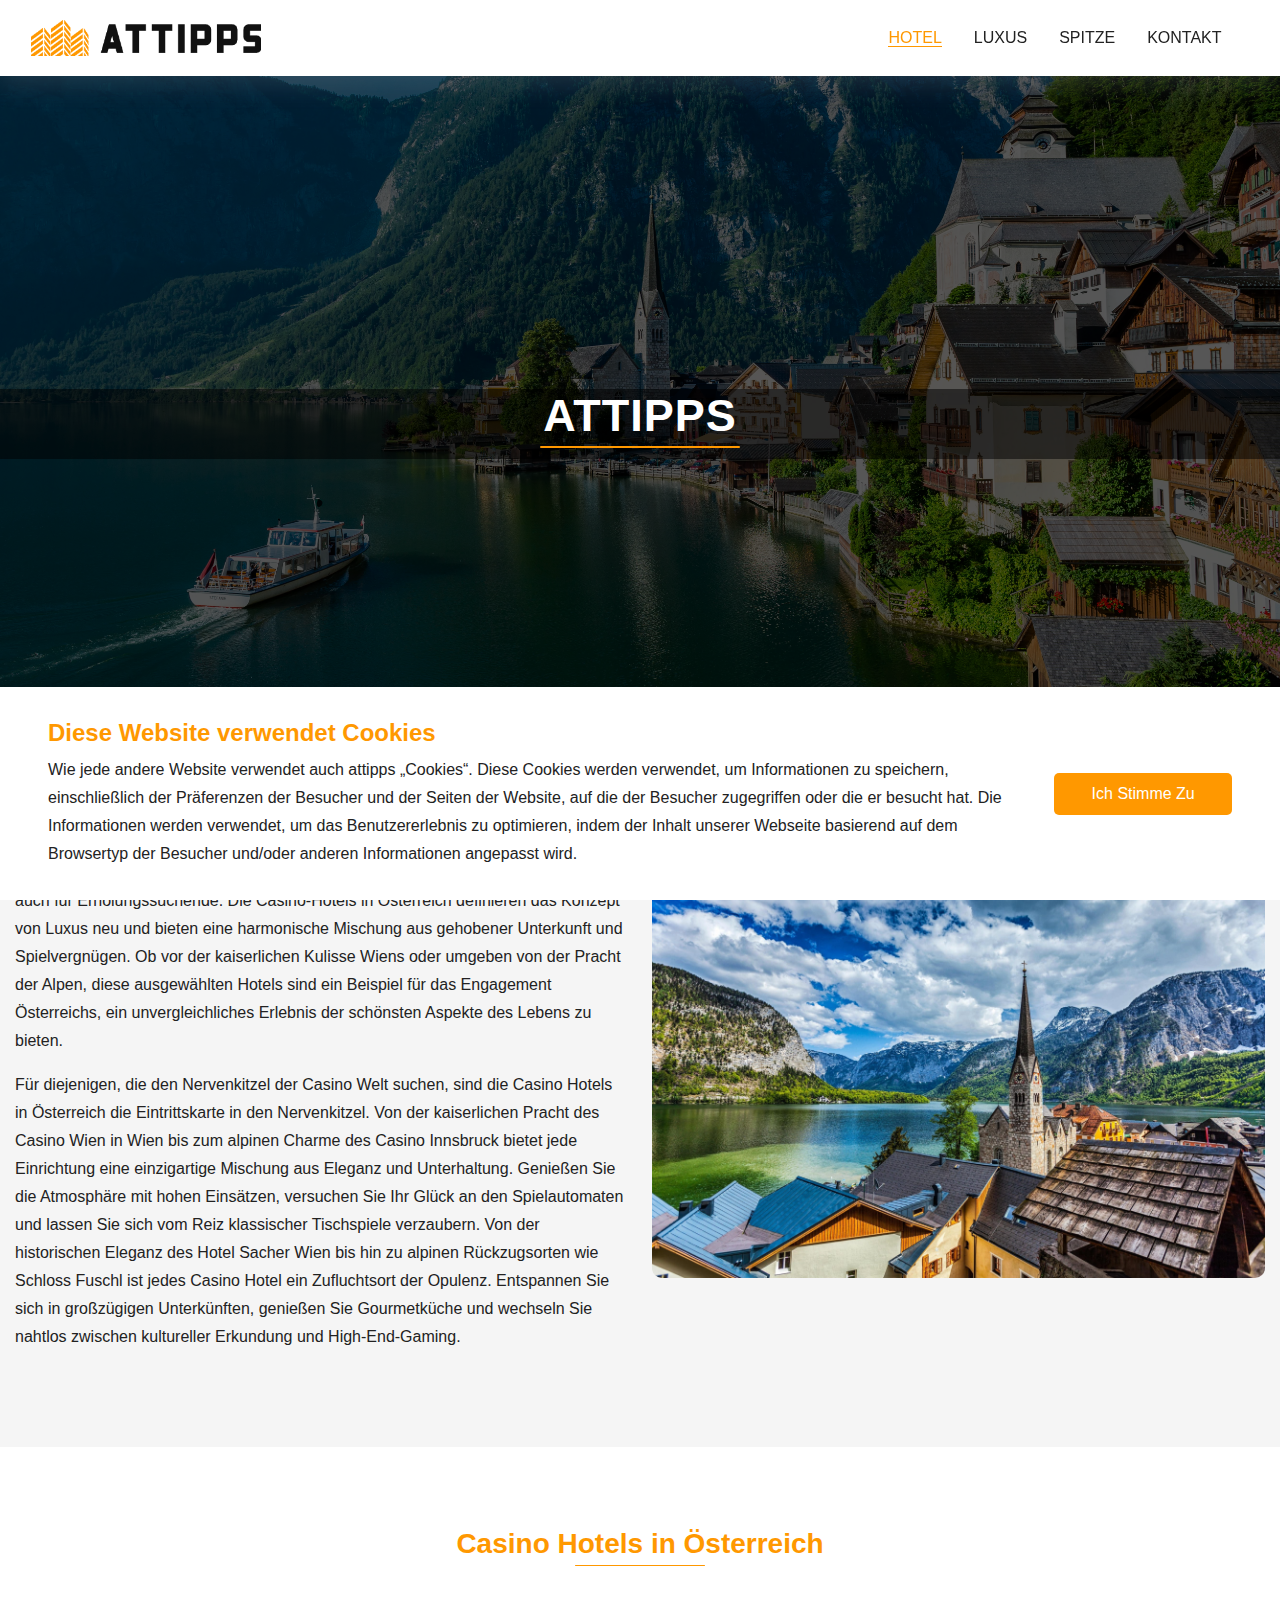
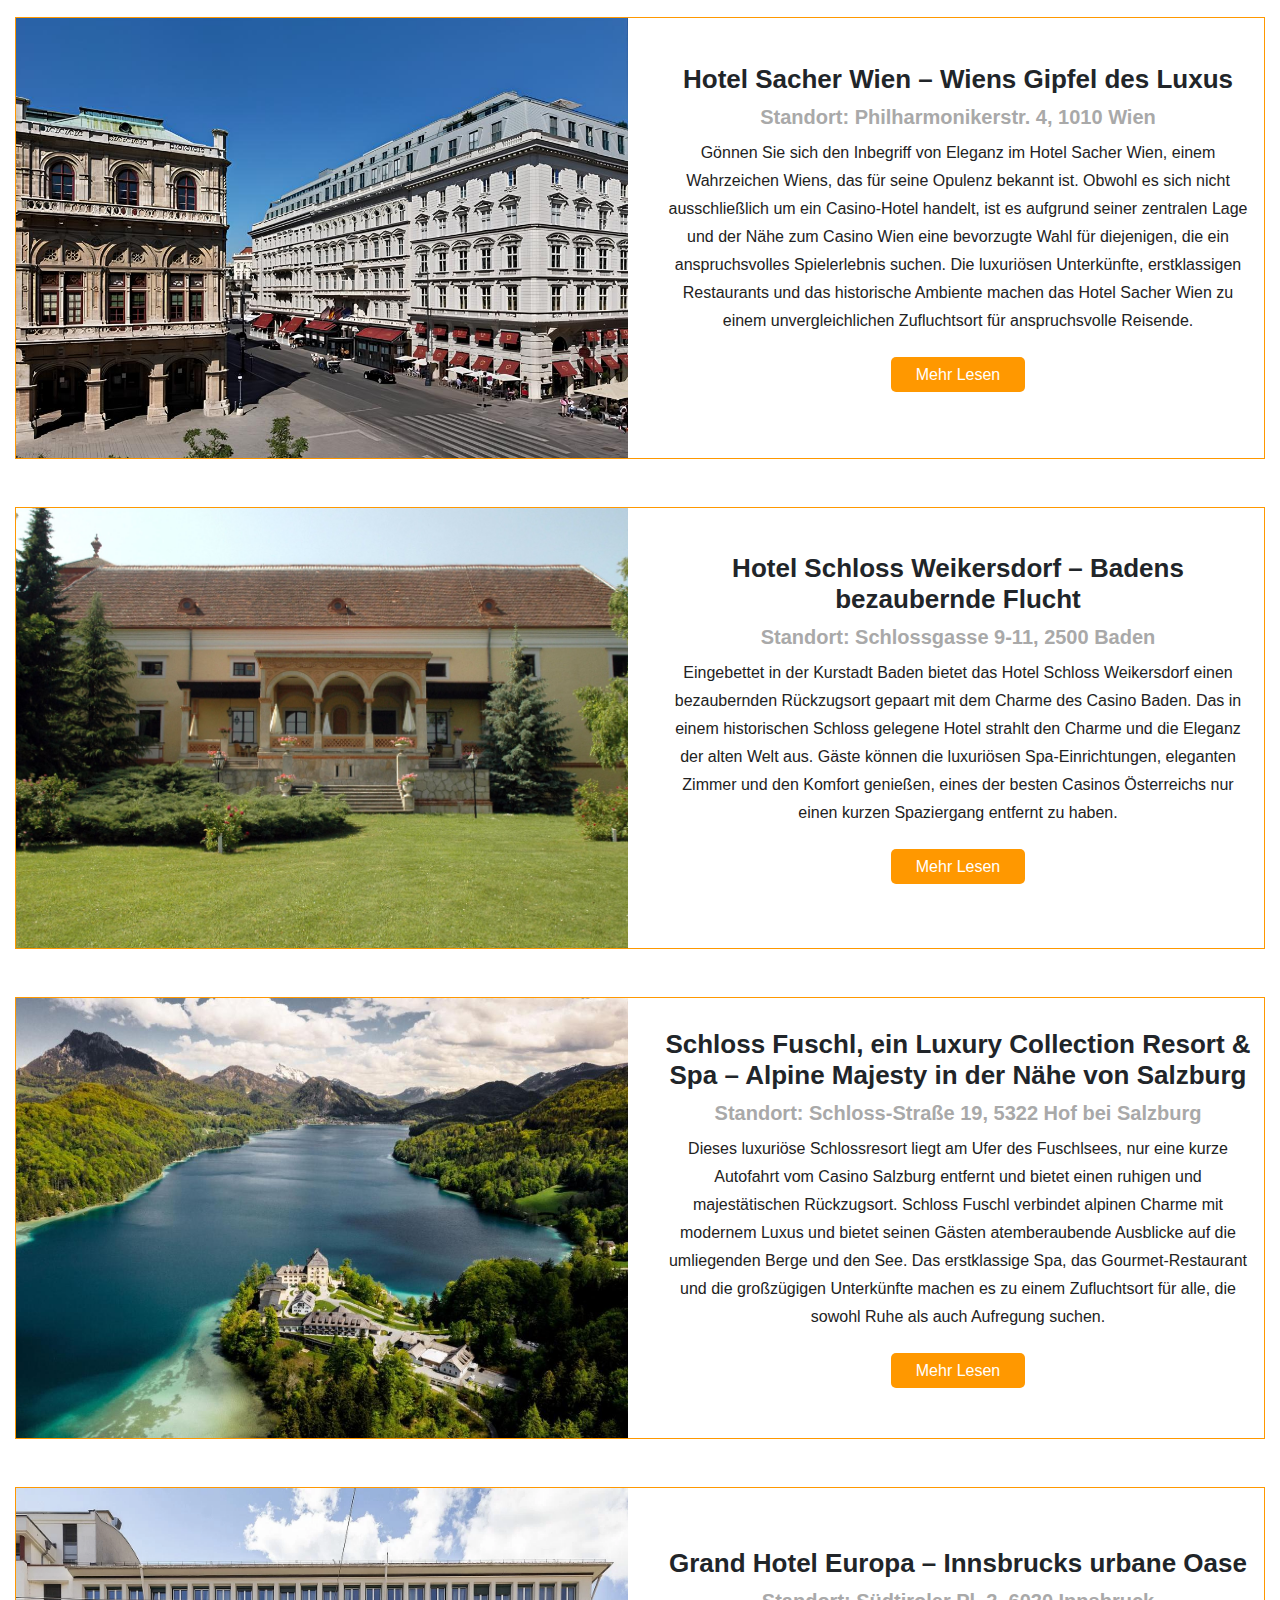
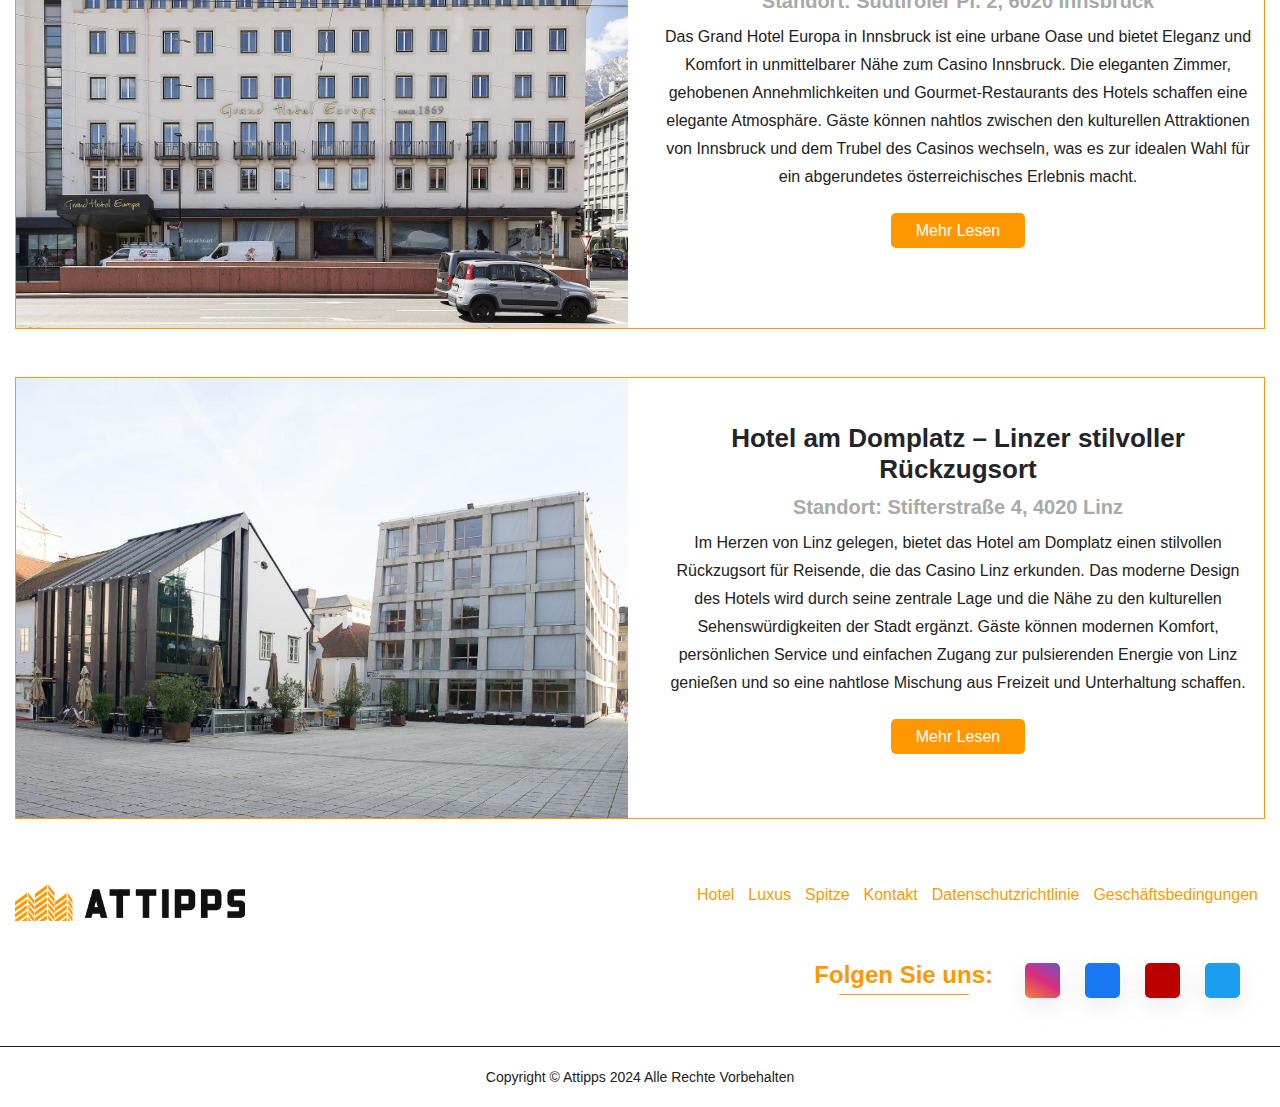
<file: index.html>
<!DOCTYPE html>
<html lang="de">
   <head>
      <meta charset="UTF-8">
      <meta name="viewport" content="width=device-width, initial-scale=1.0">
      <title>Hotel</title>
      <link rel="icon" href="./assets/images/fav.png" type="image/x-icon">
      <link rel="stylesheet" href="./assets/css/bootstrap.css">
      <link rel="stylesheet" href="./assets/css/style.css">
      <link rel="stylesheet" href="./assets/css/responsive.css">
      <!-- font  -->
      <link rel="stylesheet" href="https://site-assets.fontawesome.com/releases/v6.5.0/css/all.css">
      <link rel="preconnect" href="https://fonts.googleapis.com">
      <link rel="preconnect" href="https://fonts.gstatic.com" crossorigin>
      <link
         href="https://fonts.googleapis.com/css2?family=Cardo:wght@700&family=Cormorant+Garamond:wght@400;500;600;700&family=Lora:wght@400;500&family=Montserrat:wght@400;500;600&family=Palanquin+Dark:wght@500;600;700&family=Playfair+Display:wght@500;600;700&family=Roboto:wght@400;500&display=swap"
         rel="stylesheet">
      <link rel="preconnect" href="https://fonts.googleapis.com">
      <link rel="preconnect" href="https://fonts.gstatic.com" crossorigin>
      <link
         href="https://fonts.googleapis.com/css2?family=Cardo:wght@700&family=Cormorant+Garamond:wght@400;500;600;700&family=Lora:wght@400;500&family=Montserrat:wght@300;400;500&family=Palanquin+Dark:wght@500;600;700&family=Playfair+Display:wght@500;600;700&family=Roboto:wght@400;500&display=swap"
         rel="stylesheet">
   </head>
   <body>
      <!-- header -->
      <header>
         <nav class="nav container">
            <input type="checkbox" id="nav-check">
            <div class="nav-header">
               <div class="nav-title">
                  <a href="./index.html" class="logo"><img src="./assets/images/logon4.png" alt=""
                     class="img-fluid"></a>
               </div>
            </div>
            <div class="nav-btn">
               <label for="nav-check">
               <span></span>
               <span></span>
               <span></span>
               </label>
            </div>
            <ul class="nav-list">
               <li><a href="./index.html" class="active">Hotel</a></li>
               <li><a href="./luxury.html">Luxus</a></li>
               <li><a href="./top.html">Spitze</a></li>
               <li><a href="./contact.html">Kontakt</a></li>
            </ul>
         </nav>
      </header>
      <!-- banner -->
      <div id="banner" class="sub_banner home_page_banner page_home_banner">
         <img src="./assets/images/home_bg_img.webp" alt="sub_banner_img">
         <div class="container">
            <div class="sub_banner_content text-center">
               <h1>Attipps</h1>
            </div>
         </div>
      </div>
      <div class="after_banner_section section">
         <div class="container">
            <div class="row align-items-center">
               <div class="col-lg-6">
                  <div class="left_side_ab">
                     <div class="col  mb-3">
                        <h3>Casino Hotels in Österreich</h3>
                     </div>
                     <p>Österreichs Casino Hotels bieten eine bezaubernde Mischung aus Modernisierung und
                        Unterhaltung und sind damit begehrte Ziele sowohl für begeisterte Spieler als auch für
                        Erholungssuchende. Die Casino-Hotels in Österreich definieren das Konzept von Luxus neu
                        und bieten eine harmonische Mischung aus gehobener Unterkunft und Spielvergnügen. Ob
                        vor der kaiserlichen Kulisse Wiens oder umgeben von der Pracht der Alpen, diese
                        ausgewählten Hotels sind ein Beispiel für das Engagement Österreichs, ein
                        unvergleichliches Erlebnis der schönsten Aspekte des Lebens zu bieten.
                     </p>
                     <p>Für diejenigen, die den Nervenkitzel der Casino Welt suchen, sind die Casino Hotels in
                        Österreich die Eintrittskarte in den Nervenkitzel. Von der kaiserlichen Pracht des Casino
                        Wien in Wien bis zum alpinen Charme des Casino Innsbruck bietet jede Einrichtung eine
                        einzigartige Mischung aus Eleganz und Unterhaltung. Genießen Sie die Atmosphäre mit
                        hohen Einsätzen, versuchen Sie Ihr Glück an den Spielautomaten und lassen Sie sich vom
                        Reiz klassischer Tischspiele verzaubern. Von der historischen Eleganz des Hotel Sacher
                        Wien bis hin zu alpinen Rückzugsorten wie Schloss Fuschl ist jedes Casino Hotel ein
                        Zufluchtsort der Opulenz. Entspannen Sie sich in großzügigen Unterkünften, genießen Sie
                        Gourmetküche und wechseln Sie nahtlos zwischen kultureller Erkundung und
                        High-End-Gaming.
                     </p>
                  </div>
               </div>
               <div class="col-lg-6">
                  <div class="right_side_ab">
                     <img src="./assets/images/main_img.jpg" alt="" class="img-fluid">
                  </div>
               </div>
            </div>
         </div>
      </div>
      <!-- luxury_hotels -->
      <div class="luxury_hotels section">
         <div class="container">
            <div class="row">
               <div class="col text-center mb-5">
                  <h2 class="main_h2_heading">Casino Hotels <br>in Österreich</h2>
               </div>
            </div>
            <div class="luxury_hotels_inner mb-5">
               <div class="row justify-content-center align-items-center">
                  <div class="col-lg-6">
                     <div class="luxhotel_card_further">
                        <a href="https://www.sacher.com/de/wien/?utm_source=google&utm_medium=local&utm_campaign=hotel-wien"
                           target="_blank">
                        <img src="./assets/images/ho1.jpg" alt="" class="img-fluid">
                        </a>
                     </div>
                  </div>
                  <div class="col-lg-6">
                     <div class="content_card text-center">
                        <h3 class="mb-2">Hotel Sacher Wien – Wiens Gipfel des Luxus</h3>
                        <h5 class="location_hotel">Standort: Philharmonikerstr. 4, 1010 Wien</h5>
                        <!-- <h5 class="mb-2"> Þar sem lúxus mætir náttúrunni</h5> -->
                        <p>Gönnen Sie sich den Inbegriff von Eleganz im Hotel Sacher Wien, einem Wahrzeichen
                           Wiens, das für seine Opulenz bekannt ist. Obwohl es sich nicht ausschließlich um ein
                           Casino-Hotel handelt, ist es aufgrund seiner zentralen Lage und der Nähe zum Casino Wien
                           eine bevorzugte Wahl für diejenigen, die ein anspruchsvolles Spielerlebnis suchen. Die
                           luxuriösen Unterkünfte, erstklassigen Restaurants und das historische Ambiente machen
                           das Hotel Sacher Wien zu einem unvergleichlichen Zufluchtsort für anspruchsvolle
                           Reisende.
                        </p>
                        <div class="text-center py-4">
                           <a href="https://www.sacher.com/de/wien/?utm_source=google&utm_medium=local&utm_campaign=hotel-wien"
                              class="common_btn" target="_blank">mehr lesen</a>
                        </div>
                     </div>
                  </div>
               </div>
            </div>
            <div class="luxury_hotels_inner mb-5">
               <div class="row justify-content-center align-items-center">
                  <div class="col-lg-6">
                     <div class="luxhotel_card_further">
                        <a href="https://carathotels.com/basel/hotel/" target="_blank">
                        <img src="./assets/images/h02.jpg" alt="" class="img-fluid">
                        </a>
                     </div>
                  </div>
                  <div class="col-lg-6">
                     <div class="content_card text-center">
                        <h3 class="mb-2">Hotel Schloss Weikersdorf – Badens bezaubernde Flucht
                        </h3>
                        <h5 class="location_hotel">Standort: Schlossgasse 9-11, 2500 Baden</h5>
                        <!-- <h5 class="mb-2"> A Haven of Tranquility</h5> -->
                        <p>Eingebettet in der Kurstadt Baden bietet das Hotel Schloss Weikersdorf einen bezaubernden
                           Rückzugsort gepaart mit dem Charme des Casino Baden. Das in einem historischen
                           Schloss gelegene Hotel strahlt den Charme und die Eleganz der alten Welt aus. Gäste
                           können die luxuriösen Spa-Einrichtungen, eleganten Zimmer und den Komfort genießen,
                           eines der besten Casinos Österreichs nur einen kurzen Spaziergang entfernt zu haben.
                        </p>
                        <div class="text-center py-4">
                           <a href="https://carathotels.com/basel/hotel/" class="common_btn" target="_blank">mehr lesen</a>
                        </div>
                     </div>
                  </div>
               </div>
            </div>
            <div class="luxury_hotels_inner mb-5">
               <div class="row justify-content-center align-items-center">
                  <div class="col-lg-6">
                     <div class="luxhotel_card_further">
                        <a href="https://www.rosewoodhotels.com/en/schloss-fuschl-salzburg" target="_blank">
                        <img src="./assets/images/h03.jpg" alt="" class="img-fluid">
                        </a>
                     </div>
                  </div>
                  <div class="col-lg-6">
                     <div class="content_card text-center">
                        <h3 class="mb-2">Schloss Fuschl, ein Luxury Collection Resort & Spa – Alpine Majesty in der
                           Nähe von
                           Salzburg
                        </h3>
                        <h5 class="location_hotel">Standort: Schloss-Straße 19, 5322 Hof bei Salzburg</h5>
                        <!-- <h5 class="mb-2">Timeless Elegance í Reykjavík</h5> -->
                        <p>Dieses luxuriöse Schlossresort liegt am Ufer des Fuschlsees, nur eine kurze Autofahrt vom
                           Casino Salzburg entfernt und bietet einen ruhigen und majestätischen Rückzugsort.
                           Schloss
                           Fuschl verbindet alpinen Charme mit modernem Luxus und bietet seinen Gästen
                           atemberaubende Ausblicke auf die umliegenden Berge und den See. Das erstklassige Spa,
                           das Gourmet-Restaurant und die großzügigen Unterkünfte machen es zu einem Zufluchtsort
                           für alle, die sowohl Ruhe als auch Aufregung suchen.
                        </p>
                        <div class="text-center py-4">
                           <a href="https://www.rosewoodhotels.com/en/schloss-fuschl-salzburg" class="common_btn"
                              target="_blank">mehr lesen</a>
                        </div>
                     </div>
                  </div>
               </div>
            </div>
            <div class="luxury_hotels_inner mb-5">
               <div class="row justify-content-center align-items-center">
                  <div class="col-lg-6">
                     <div class="luxhotel_card_further">
                        <a href="https://www.grandhoteleuropa.com/" target="_blank">
                        <img src="./assets/images/h04.webp" alt="" class="img-fluid">
                        </a>
                     </div>
                  </div>
                  <div class="col-lg-6">
                     <div class="content_card text-center">
                        <h3 class="mb-2">Grand Hotel Europa – Innsbrucks urbane Oase
                        </h3>
                        <h5 class="location_hotel"> Standort: Südtiroler Pl. 2, 6020 Innsbruck</h5>
                        <!-- <h5 class="mb-2">Gátt til suðurs</h5> -->
                        <p>Das Grand Hotel Europa in Innsbruck ist eine urbane Oase und bietet Eleganz und Komfort
                           in unmittelbarer Nähe zum Casino Innsbruck. Die eleganten Zimmer, gehobenen
                           Annehmlichkeiten und Gourmet-Restaurants des Hotels schaffen eine elegante Atmosphäre.
                           Gäste können nahtlos zwischen den kulturellen Attraktionen von Innsbruck und dem Trubel
                           des Casinos wechseln, was es zur idealen Wahl für ein abgerundetes österreichisches
                           Erlebnis macht.
                        </p>
                        <div class="text-center py-4">
                           <a href="https://www.grandhoteleuropa.com/" class="common_btn" target="_blank">mehr lesen</a>
                        </div>
                     </div>
                  </div>
               </div>
            </div>
            <div class="luxury_hotels_inner mb-3">
               <div class="row justify-content-center align-items-center">
                  <div class="col-lg-6">
                     <div class="luxhotel_card_further">
                        <a href="https://www.hotelamdomplatz.at/" target="_blank">
                        <img src="./assets/images/h05.jpg" alt="" class="img-fluid">
                        </a>
                     </div>
                  </div>
                  <div class="col-lg-6">
                     <div class="content_card text-center">
                        <h3 class="mb-2">Hotel am Domplatz – Linzer stilvoller Rückzugsort
                        </h3>
                        <h5 class="location_hotel"> Standort: Stifterstraße 4, 4020 Linz</h5>
                        <!-- <h5 class="mb-2">Stjörnuskoðun í Suðurlandi</h5> -->
                        <p>Im Herzen von Linz gelegen, bietet das Hotel am Domplatz einen stilvollen Rückzugsort für
                           Reisende, die das Casino Linz erkunden. Das moderne Design des Hotels wird durch seine
                           zentrale Lage und die Nähe zu den kulturellen Sehenswürdigkeiten der Stadt ergänzt.
                           Gäste
                           können modernen Komfort, persönlichen Service und einfachen Zugang zur pulsierenden
                           Energie von Linz genießen und so eine nahtlose Mischung aus Freizeit und Unterhaltung
                           schaffen.
                        </p>
                        <div class="text-center py-4">
                           <a href="https://www.hotelamdomplatz.at/" class="common_btn" target="_blank">mehr lesen</a>
                        </div>
                     </div>
                  </div>
               </div>
            </div>
         </div>
      </div>
      <footer class="py-5">
         <div class="container">
            <div class="top_footer">
               <div class="row align-items-center">
                  <div class="col-12 col-xl-3">
                     <div class="footer_left">
                        <a href="./index.html">
                        <img src="./assets/images/logon4.png" alt="" class="img-fluid">
                        </a>
                     </div>
                  </div>
                  <div class="col-12 col-xl-9">
                     <div class="footer_left footer_right_ul">
                        <ul>
                           <li><a href="./index.html">Hotel</a></li>
                           <li><a href="./luxury.html">Luxus</a></li>
                           <li><a href="./top.html">Spitze</a></li>
                           <li><a href="./contact.html">Kontakt</a></li>
                           <li><a href="./privacy_policy.html">Datenschutzrichtlinie</a></li>
                           <li><a href="./terms_and_conditions.html">Geschäftsbedingungen</a></li>
                        </ul>
                     </div>
                  </div>
               </div>
            </div>
            <div class="row">
               <div class="col">
                  <div class="footer_right">
                     <h2 class="mb-0">Folgen Sie uns: </h2>
                     <ul>
                        <li><a href=""><i class="fa-brands fa-instagram"></i></a></li>
                        <li><a href=""><i class="fa-brands fa-facebook-f"></i></a></li>
                        <li><a href=""><i class="fa-brands fa-youtube"></i></a></li>
                        <li><a href=""><i class="fa-brands fa-twitter"></i></a></li>
                     </ul>
                  </div>
               </div>
            </div>
         </div>
      </footer>
      <div class="lower_footer">
         <div class="container">
            <div class="row">
               <div class="col text-center">
                  <p class="py-3 mb-0">Copyright © Attipps 2024 Alle Rechte vorbehalten</p>
               </div>
            </div>
         </div>
      </div>
      <div class="cookie-alert show">
         <div class="card-body">
             <div class="cookie-content">
                 <h4>
                    
         Diese Website verwendet Cookies</h4>
                 <p>Wie jede andere Website verwendet auch attipps „Cookies“. Diese Cookies werden
         verwendet, um Informationen zu speichern, einschließlich der Präferenzen der Besucher
         und der Seiten der Website, auf die der Besucher zugegriffen oder die er besucht hat. Die
         Informationen werden verwendet, um das Benutzererlebnis zu optimieren, indem der Inhalt
         unserer Webseite basierend auf dem Browsertyp der Besucher und/oder anderen
         Informationen angepasst wird.
                 </p>
             </div>
             <div class="accept-btn">
                 <a href="#" class="accept-cookies common_btn">Ich stimme zu</a>
             </div>
         </div>
         </div>
      <script src="https://code.jquery.com/jquery-3.7.1.min.js"
         integrity="sha256-/JqT3SQfawRcv/BIHPThkBvs0OEvtFFmqPF/lYI/Cxo=" crossorigin="anonymous"></script>
      <script src="./assets/js/bootstrap.bundle.js"></script>
      <script>
         (function () {
             "use strict";
         
             var cookieAlert = document.querySelector(".cookie-alert");
             var acceptCookies = document.querySelector(".accept-cookies");
         
             cookieAlert.offsetHeight; // Force browser to trigger reflow (https://stackoverflow.com/a/39451131)
         
             if (!getCookie("acceptCookies")) {
                 cookieAlert.classList.add("show");
             }
         
             acceptCookies.addEventListener("click", function () {
                 setCookie("acceptCookies", true, 60);
                 cookieAlert.classList.remove("show");
             });
         })();
         
         // Cookie functions stolen from w3schools
         function setCookie(cname, cvalue, exdays) {
             var d = new Date();
             d.setTime(d.getTime() + (exdays * 24 * 60 * 60 * 1000));
             var expires = "expires=" + d.toUTCString();
             document.cookie = cname + "=" + cvalue + ";" + expires + ";path=/";
         }
         
         function getCookie(cname) {
             var name = cname + "=";
             var decodedCookie = decodeURIComponent(document.cookie);
             var ca = decodedCookie.split(';');
             for (var i = 0; i < ca.length; i++) {
                 var c = ca[i];
                 while (c.charAt(0) === ' ') {
                     c = c.substring(1);
                 }
                 if (c.indexOf(name) === 0) {
                     return c.substring(name.length, c.length);
                 }
             }
             return "";
         }
         </script>
   </body>
</html>
</file>
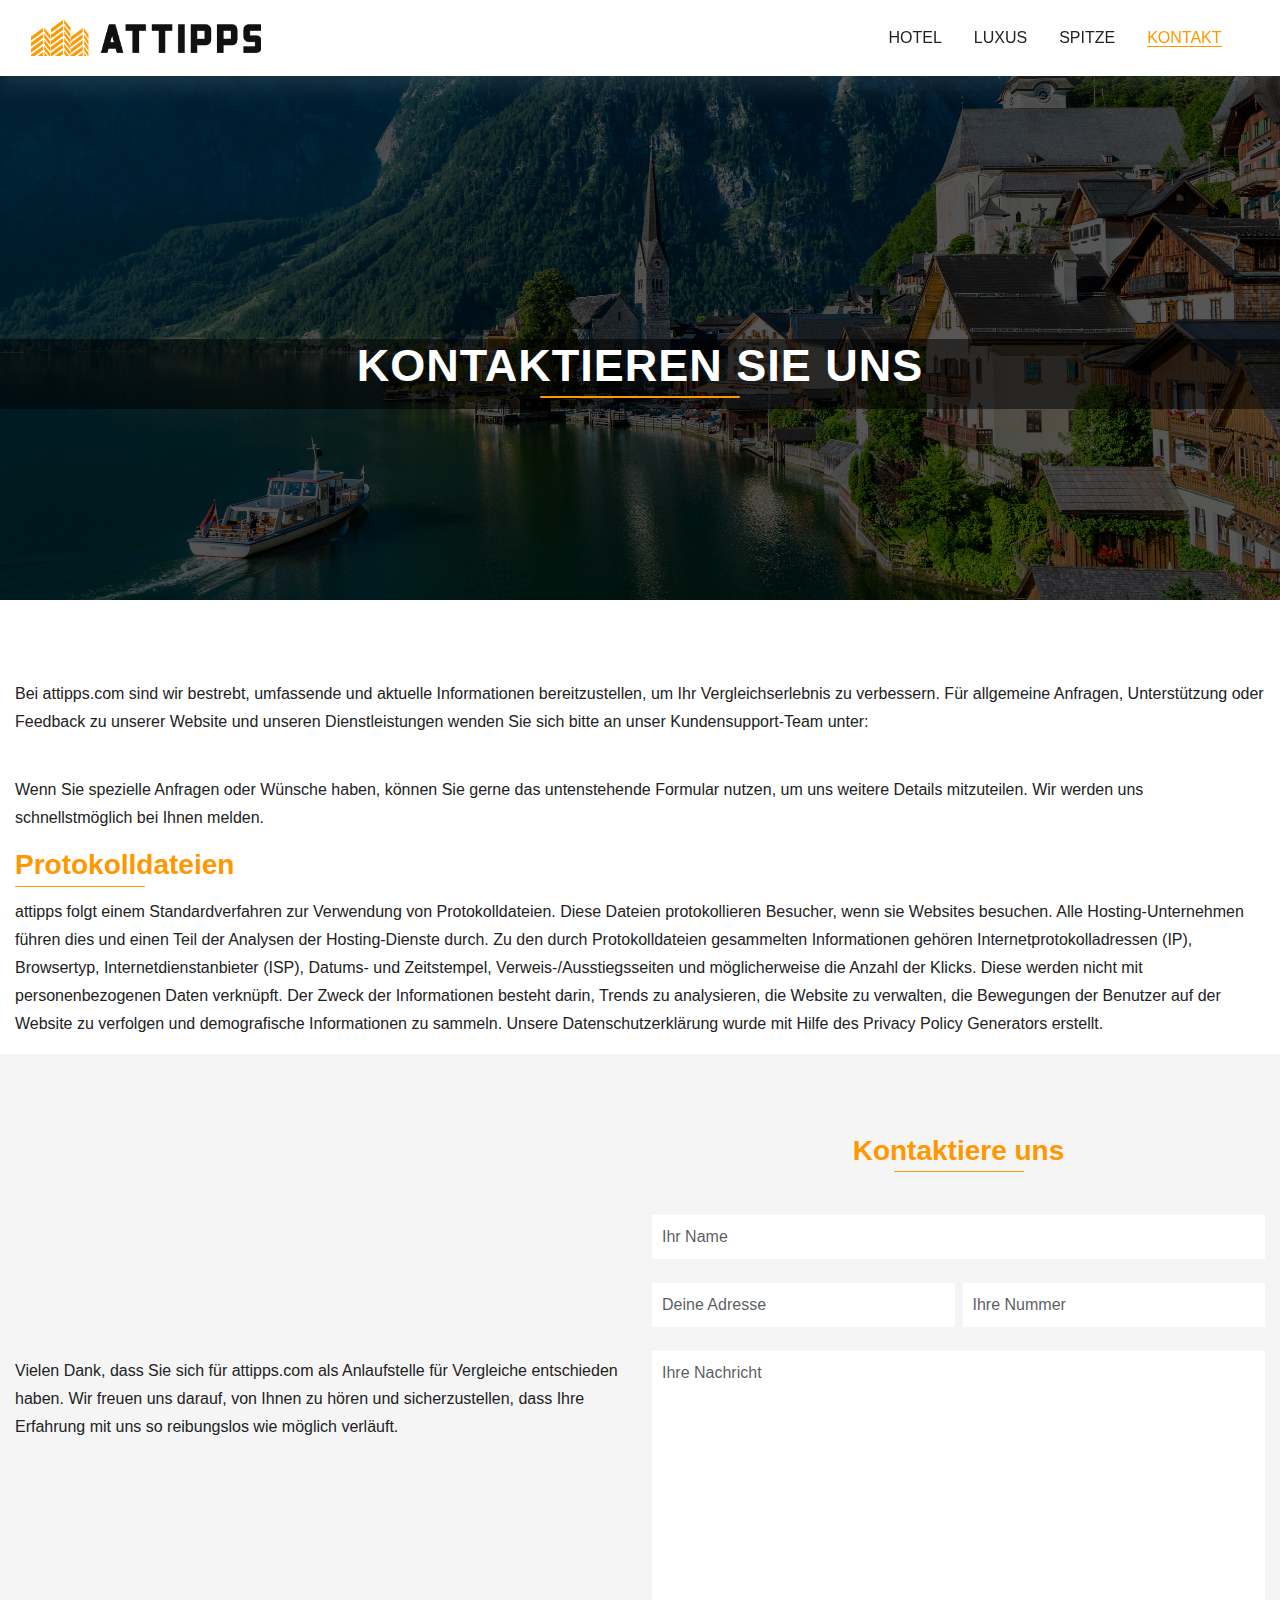
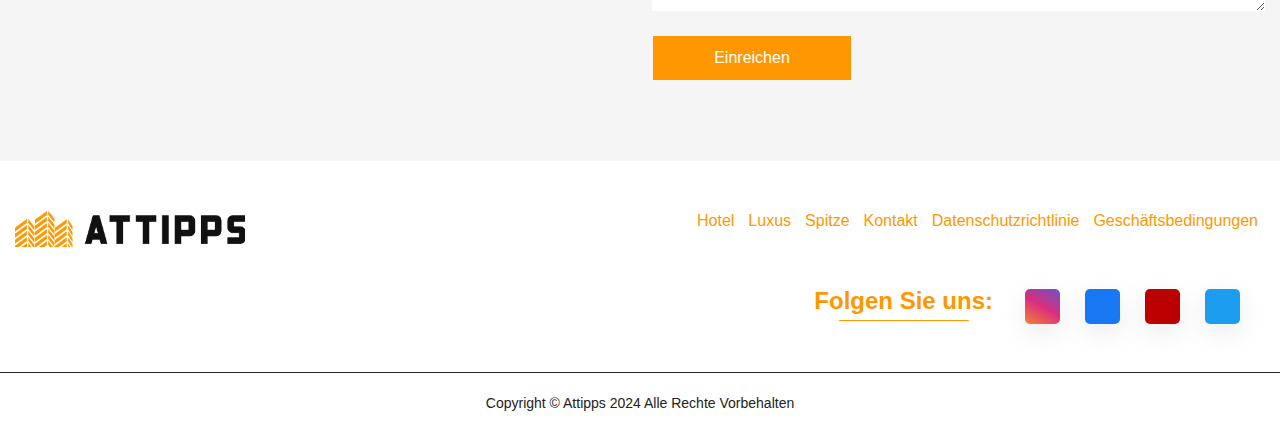
<file: contact.html>
<!DOCTYPE html>
<html lang="de">
   <head>
      <meta charset="UTF-8">
      <meta name="viewport" content="width=device-width, initial-scale=1.0">
      <title>Kontakt</title>
      <link rel="icon" href="./assets/images/fav.png" type="image/x-icon">
      <link rel="stylesheet" href="./assets/css/bootstrap.css">
      <link rel="stylesheet" href="./assets/css/style.css">
      <link rel="stylesheet" href="./assets/css/responsive.css">
      <!-- font  -->
      <link rel="stylesheet" href="https://site-assets.fontawesome.com/releases/v6.5.0/css/all.css">
      <link rel="preconnect" href="https://fonts.googleapis.com">
      <link rel="preconnect" href="https://fonts.gstatic.com" crossorigin>
      <link
         href="https://fonts.googleapis.com/css2?family=Cardo:wght@700&family=Cormorant+Garamond:wght@400;500;600;700&family=Lora:wght@400;500&family=Montserrat:wght@400;500;600&family=Palanquin+Dark:wght@500;600;700&family=Playfair+Display:wght@500;600;700&family=Roboto:wght@400;500&display=swap"
         rel="stylesheet">
      <link rel="preconnect" href="https://fonts.googleapis.com">
      <link rel="preconnect" href="https://fonts.gstatic.com" crossorigin>
      <link
         href="https://fonts.googleapis.com/css2?family=Cardo:wght@700&family=Cormorant+Garamond:wght@400;500;600;700&family=Lora:wght@400;500&family=Montserrat:wght@300;400;500&family=Palanquin+Dark:wght@500;600;700&family=Playfair+Display:wght@500;600;700&family=Roboto:wght@400;500&display=swap"
         rel="stylesheet">
   </head>
   <body>
      <!-- header -->
      <header>
         <nav class="nav container">
            <input type="checkbox" id="nav-check">
            <div class="nav-header">
               <div class="nav-title">
                  <a href="./index.html" class="logo"><img src="./assets/images/logon4.png" alt=""
                     class="img-fluid"></a>
               </div>
            </div>
            <div class="nav-btn">
               <label for="nav-check">
               <span></span>
               <span></span>
               <span></span>
               </label>
            </div>
            <ul class="nav-list">
               <li><a href="./index.html">Hotel</a></li>
               <li><a href="./luxury.html">Luxus</a></li>
               <li><a href="./top.html">Spitze</a></li>
               <li><a href="./contact.html" class="active">Kontakt</a></li>
            </ul>
         </nav>
      </header>
      <!-- banner -->
      <div id="banner" class="sub_banner home_page_banner">
         <img src="./assets/images/home_bg_img.webp" alt="sub_banner_img">
         <div class="container">
            <div class="sub_banner_content text-center">
               <h1>Kontaktieren Sie uns </h1>
            </div>
         </div>
      </div>
      <div class="about_us section">
         <div class="container">
            <div class="row mb-4">
               <div class="col">
                  <!-- <h2 class="mb-3">Service client</h2> -->
                  <p>Bei attipps.com sind wir bestrebt, umfassende und aktuelle Informationen bereitzustellen,
                     um Ihr Vergleichserlebnis zu verbessern. Für allgemeine Anfragen, Unterstützung oder
                     Feedback zu unserer Website und unseren Dienstleistungen wenden Sie sich bitte an unser
                     Kundensupport-Team unter:
                  </p>
                  <!-- <a href="mailto:support@attipps.com">E-Mail: support@attipps.com</a> -->
               </div>
            </div>
            <div class="row">
               <div class="col">
                  <!-- <h2 class="mb-3">Écrivez pour nous</h2> -->
                  <p>Wenn Sie spezielle Anfragen oder Wünsche haben, können Sie gerne das untenstehende
                     Formular nutzen, um uns weitere Details mitzuteilen. Wir werden uns schnellstmöglich bei
                     Ihnen melden.
                  </p>
                  <!-- <a href="mailto:write@premièreoffre.com">E-mail : write@premièreoffre.com</a> -->
               </div>
            </div>
           
            <div class="row">
               <div class="col">
                  <h2 class="mb-3">Protokolldateien</h2>
                  <p>attipps folgt einem Standardverfahren zur Verwendung von Protokolldateien. Diese Dateien
                     protokollieren Besucher, wenn sie Websites besuchen. Alle Hosting-Unternehmen führen
                     dies und einen Teil der Analysen der Hosting-Dienste durch. Zu den durch Protokolldateien
                     gesammelten Informationen gehören Internetprotokolladressen (IP), Browsertyp,
                     Internetdienstanbieter (ISP), Datums- und Zeitstempel, Verweis-/Ausstiegsseiten und
                     möglicherweise die Anzahl der Klicks. Diese werden nicht mit personenbezogenen Daten
                     verknüpft. Der Zweck der Informationen besteht darin, Trends zu analysieren, die Website
                     zu verwalten, die Bewegungen der Benutzer auf der Website zu verfolgen und
                     demografische Informationen zu sammeln. Unsere Datenschutzerklärung wurde mit Hilfe
                     des Privacy Policy Generators erstellt.
                  </p>
               </div>
            </div>
         </div>
      </div>
      <div class="contact_us section">
         <div class="container">
            <div class="row align-items-center">
               <div class="col-lg-6">
                  <div class="left_side_first">
                     <p>Vielen Dank, dass Sie sich für attipps.com als Anlaufstelle für Vergleiche entschieden
                        haben. Wir freuen uns darauf, von Ihnen zu hören und sicherzustellen, dass Ihre Erfahrung
                        mit uns so reibungslos wie möglich verläuft.
                     </p>
                  </div>
               </div>
               <div class="col-lg-6">
                  <div class="right_side_first">
                     <!-- <img src="./assets/images/Homebanner.jpeg" alt="" class="img-fluid"> -->
                     <h2 class="mb-5 text-center">
                        Kontaktiere uns
                     </h2>
                     <form action="#">
                        <div class="div mb-4">
                           <input type="text" placeholder="Ihr Name" class="form-control ">
                        </div>
                        <div class="div  mb-4 d-flex">
                           <input type="email" placeholder="Deine Adresse" class="form-control me-2">
                           <input type="number" placeholder="Ihre Nummer" class="form-control">
                        </div>
                        <div class="div mb-4">
                           <textarea class="form-control" placeholder="Ihre Nachricht" rows="10"></textarea>
                        </div>
                        <div class="div">
                           <input type="submit" value="Einreichen" class="form-control sub_btn">
                        </div>
                     </form>
                  </div>
               </div>
            </div>
         </div>
      </div>
      <footer class="py-5">
         <div class="container">
            <div class="top_footer">
               <div class="row align-items-center">
                  <div class="col-12 col-xl-3">
                     <div class="footer_left">
                        <a href="./index.html" class="logo"><img src="./assets/images/logon4.png" alt=""
                           class="img-fluid"></a>
                     </div>
                  </div>
                  <div class="col-12 col-xl-9">
                     <div class="footer_left footer_right_ul">
                        <ul>
                           <li><a href="./index.html">Hotel</a></li>
                           <li><a href="./luxury.html">Luxus</a></li>
                           <li><a href="./top.html">Spitze</a></li>
                           <li><a href="./contact.html">Kontakt</a></li>
                           <li><a href="./privacy_policy.html">Datenschutzrichtlinie</a></li>
                           <li><a href="./terms_and_conditions.html">Geschäftsbedingungen</a></li>
                        </ul>
                     </div>
                  </div>
               </div>
            </div>
            <div class="row">
               <div class="col">
                  <div class="footer_right">
                     <h2 class="mb-0">Folgen Sie uns: </h2>
                     <ul>
                        <li><a href=""><i class="fa-brands fa-instagram"></i></a></li>
                        <li><a href=""><i class="fa-brands fa-facebook-f"></i></a></li>
                        <li><a href=""><i class="fa-brands fa-youtube"></i></a></li>
                        <li><a href=""><i class="fa-brands fa-twitter"></i></a></li>
                     </ul>
                  </div>
               </div>
            </div>
         </div>
      </footer>
      <div class="lower_footer">
         <div class="container">
            <div class="row">
               <div class="col text-center">
                  <p class="py-3 mb-0">Copyright © Attipps 2024 Alle Rechte vorbehalten</p>
               </div>
            </div>
         </div>
      </div>
      <script src="https://code.jquery.com/jquery-3.7.1.min.js"
         integrity="sha256-/JqT3SQfawRcv/BIHPThkBvs0OEvtFFmqPF/lYI/Cxo=" crossorigin="anonymous"></script>
      <script src="./assets/js/bootstrap.bundle.js"></script>
   </body>
</html>
</file>
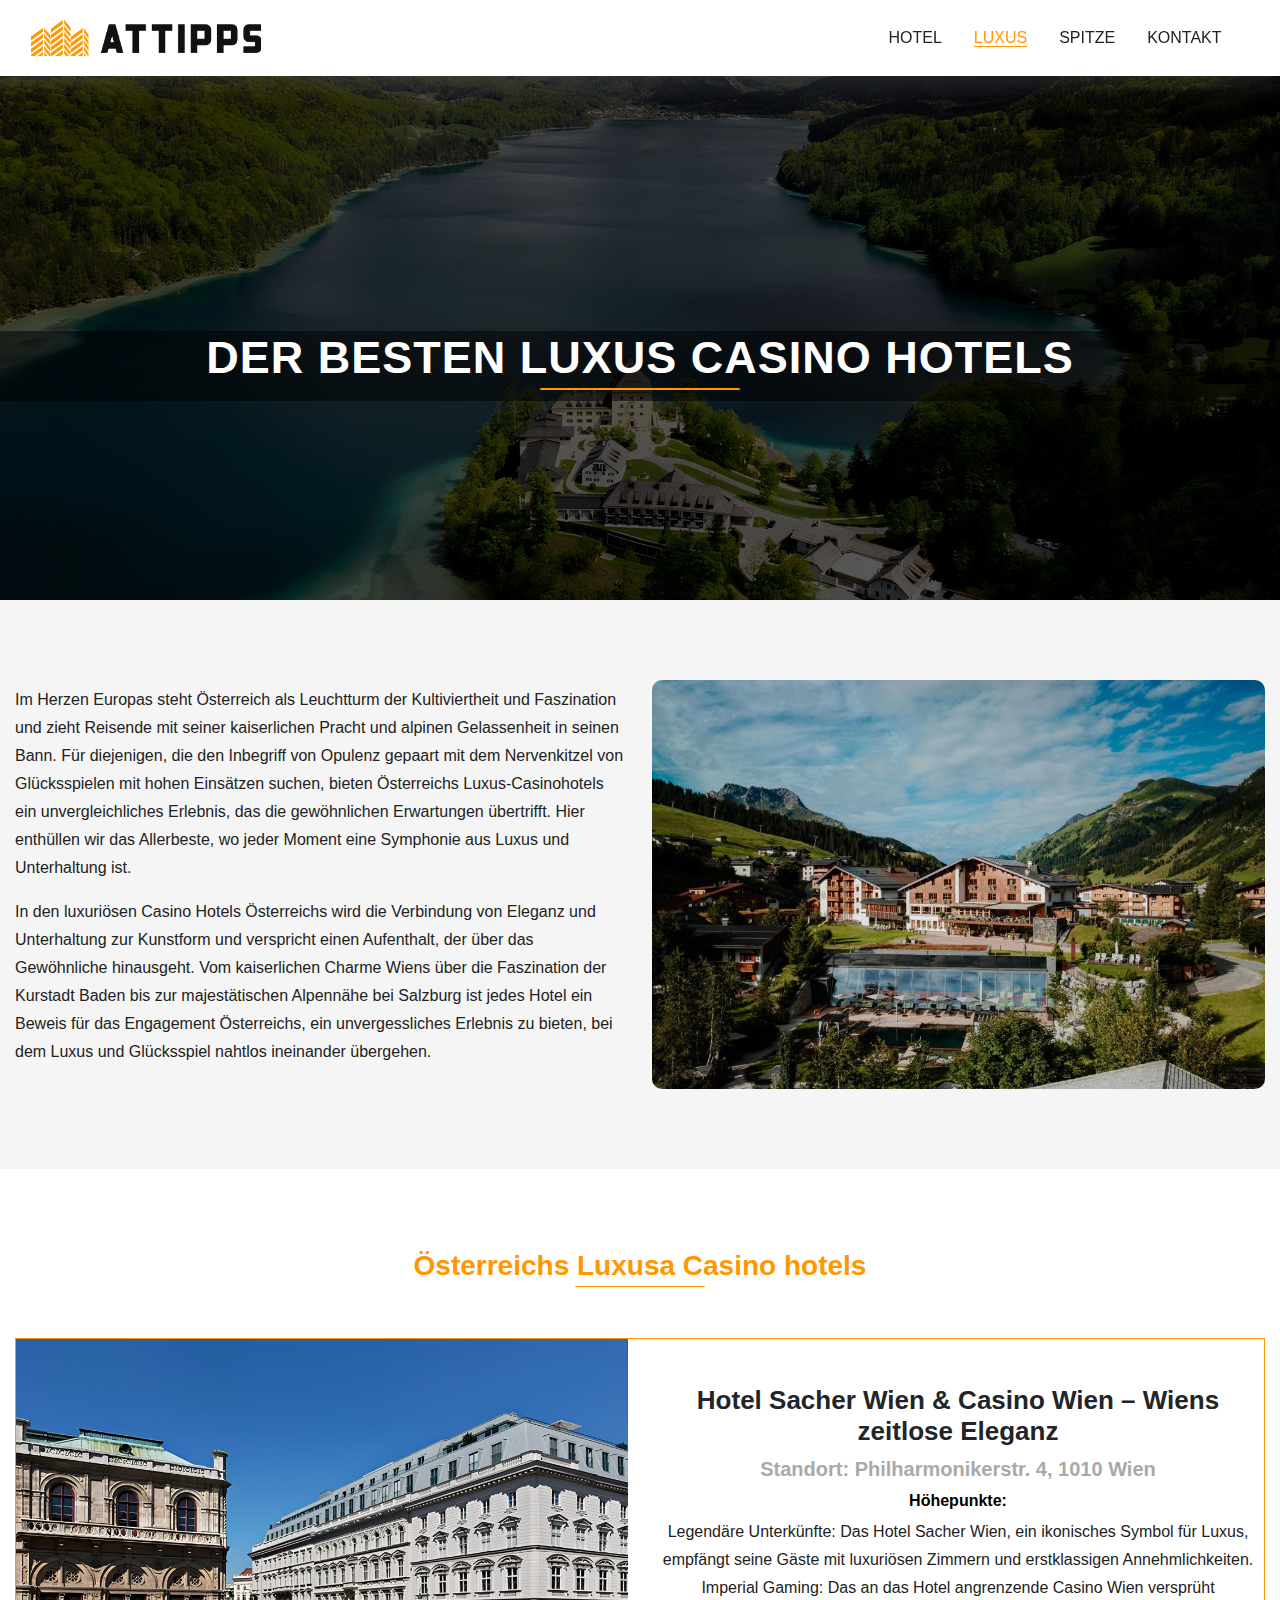
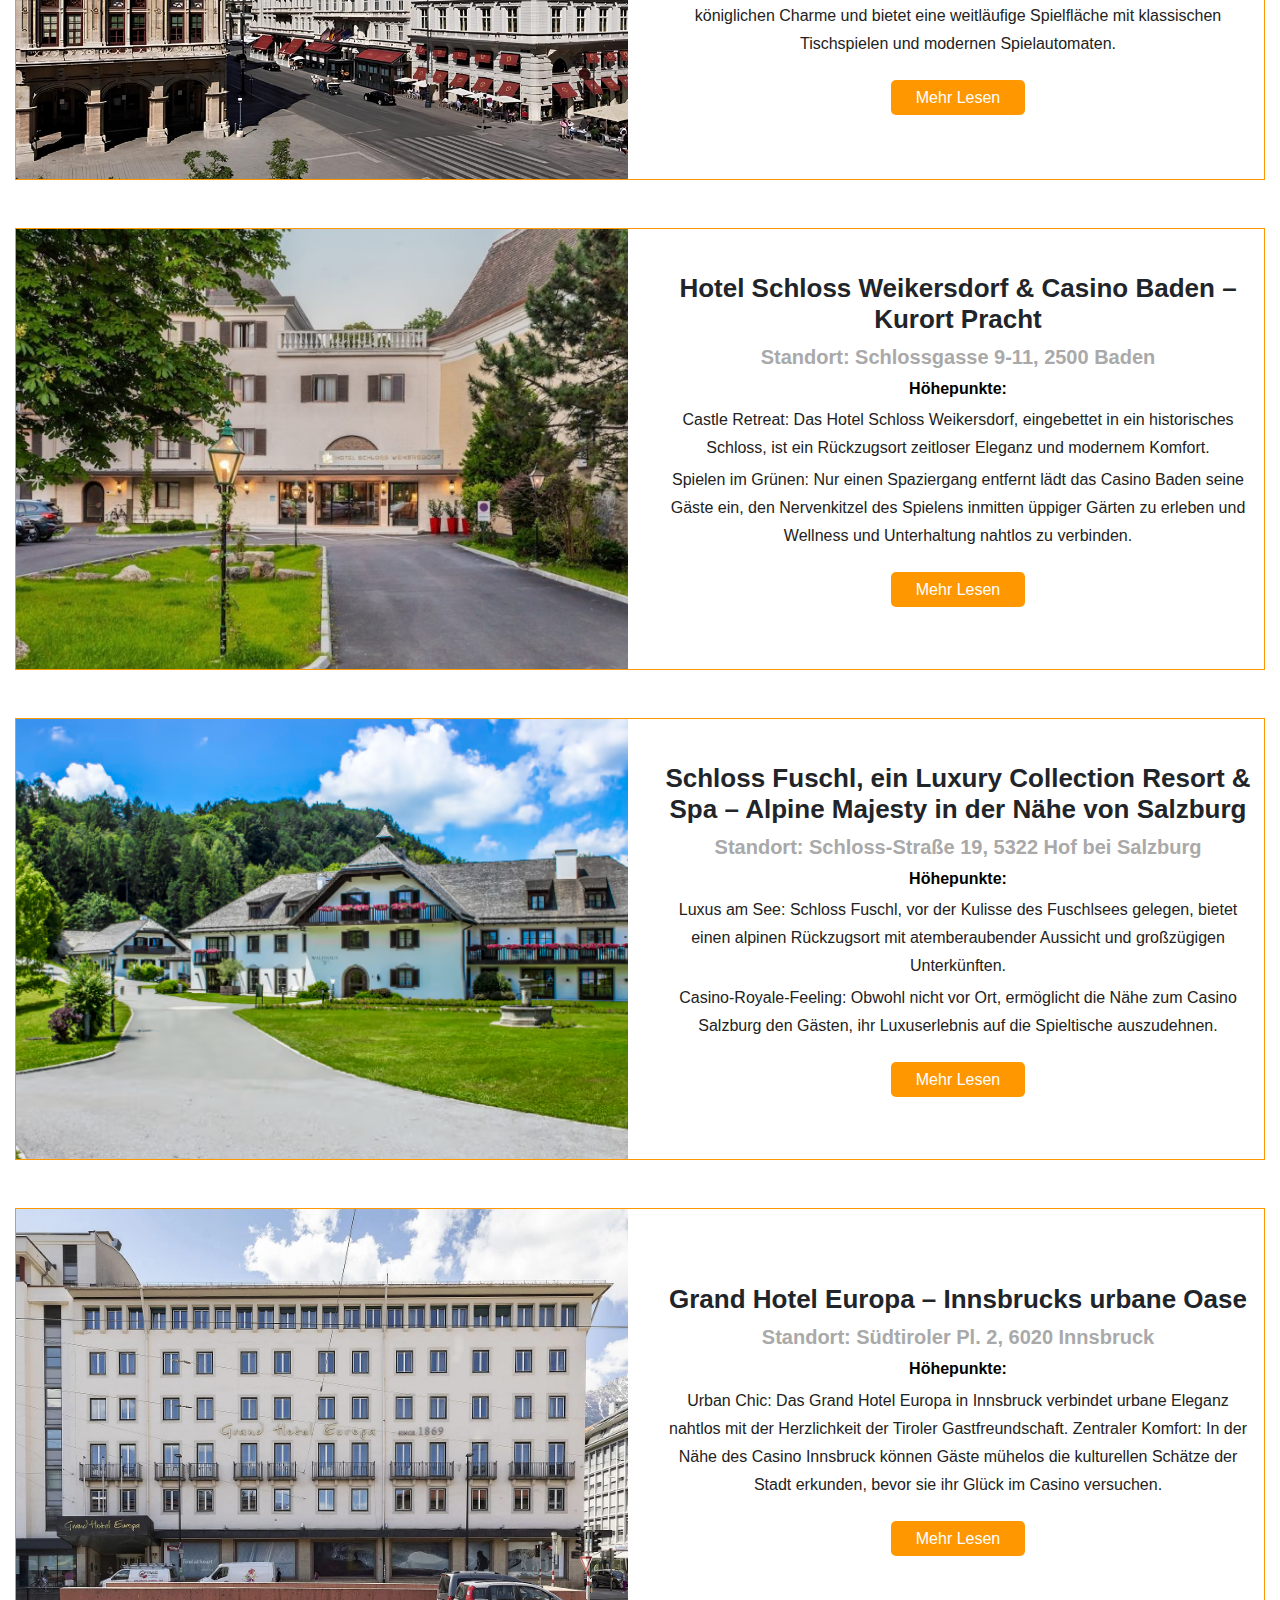
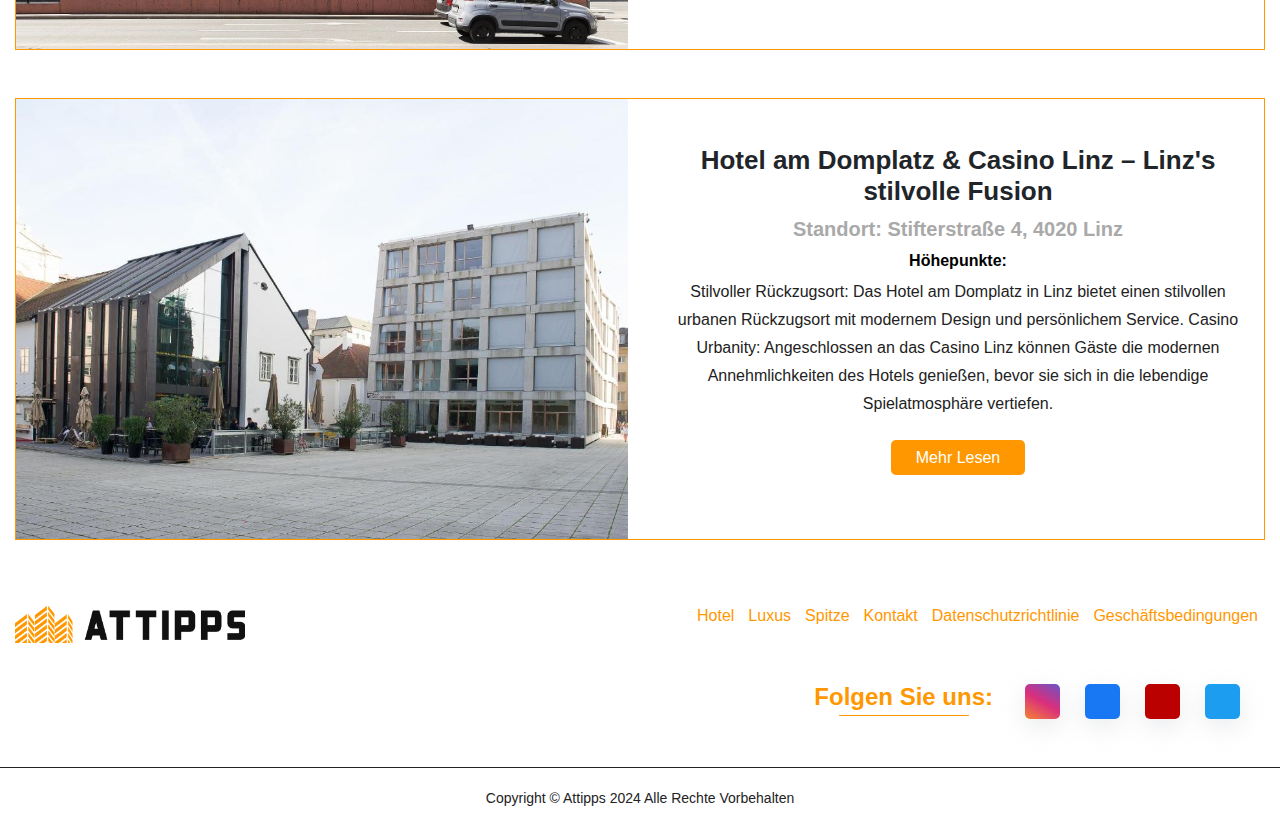
<file: luxury.html>
<!DOCTYPE html>
<html lang="de">
   <head>
      <meta charset="UTF-8">
      <meta name="viewport" content="width=device-width, initial-scale=1.0">
      <title>Luxury</title>
      <link rel="icon" href="./assets/images/fav.png" type="image/x-icon">
      <link rel="stylesheet" href="./assets/css/bootstrap.css">
      <link rel="stylesheet" href="./assets/css/style.css">
      <link rel="stylesheet" href="./assets/css/responsive.css">
      <!-- font  -->
      <link rel="stylesheet" href="https://site-assets.fontawesome.com/releases/v6.5.0/css/all.css">
      <link rel="preconnect" href="https://fonts.googleapis.com">
      <link rel="preconnect" href="https://fonts.gstatic.com" crossorigin>
      <link
         href="https://fonts.googleapis.com/css2?family=Cardo:wght@700&family=Cormorant+Garamond:wght@400;500;600;700&family=Lora:wght@400;500&family=Montserrat:wght@400;500;600&family=Palanquin+Dark:wght@500;600;700&family=Playfair+Display:wght@500;600;700&family=Roboto:wght@400;500&display=swap"
         rel="stylesheet">
      <link rel="preconnect" href="https://fonts.googleapis.com">
      <link rel="preconnect" href="https://fonts.gstatic.com" crossorigin>
      <link
         href="https://fonts.googleapis.com/css2?family=Cardo:wght@700&family=Cormorant+Garamond:wght@400;500;600;700&family=Lora:wght@400;500&family=Montserrat:wght@300;400;500&family=Palanquin+Dark:wght@500;600;700&family=Playfair+Display:wght@500;600;700&family=Roboto:wght@400;500&display=swap"
         rel="stylesheet">
   </head>
   <body>
      <!-- header -->
      <header>
         <nav class="nav container">
            <input type="checkbox" id="nav-check">
            <div class="nav-header">
               <div class="nav-title">
                  <a href="./index.html" class="logo"><img src="./assets/images/logon4.png" alt=""
                     class="img-fluid"></a>
               </div>
            </div>
            <div class="nav-btn">
               <label for="nav-check">
               <span></span>
               <span></span>
               <span></span>
               </label>
            </div>
            <ul class="nav-list">
               <li><a href="./index.html">Hotel</a></li>
               <li><a href="./luxury.html" class="active">Luxus</a></li>
               <li><a href="./top.html">Spitze</a></li>
               <li><a href="./contact.html">Kontakt</a></li>
            </ul>
         </nav>
      </header>
      <!-- banner -->
      <div id="banner" class="sub_banner home_page_banner">
         <img src="./assets/images/lx_bg.jpg" alt="sub_banner_img">
         <div class="container">
            <div class="sub_banner_content text-center">
               <h1 class="mb-4 main_h2_heading">Der besten Luxus<br> Casino Hotels</h1>
               <!-- <h5 class="text-white">
                  Sélection d'hôtels de premier ordre au Canada
                  </h5> -->
            </div>
         </div>
      </div>
      <div class="after_banner_section section">
         <div class="container">
            <div class="row align-items-center">
               <div class="col-lg-6">
                  <div class="left_side_ab">
                     <p>Im Herzen Europas steht Österreich als Leuchtturm der Kultiviertheit und Faszination und
                        zieht Reisende mit seiner kaiserlichen Pracht und alpinen Gelassenheit in seinen Bann. Für
                        diejenigen, die den Inbegriff von Opulenz gepaart mit dem Nervenkitzel von Glücksspielen
                        mit hohen Einsätzen suchen, bieten Österreichs Luxus-Casinohotels ein unvergleichliches
                        Erlebnis, das die gewöhnlichen Erwartungen übertrifft. Hier enthüllen wir das Allerbeste, wo
                        jeder Moment eine Symphonie aus Luxus und Unterhaltung ist.
                     </p>
                     <p>In den luxuriösen Casino Hotels Österreichs wird die Verbindung von Eleganz und
                        Unterhaltung zur Kunstform und verspricht einen Aufenthalt, der über das Gewöhnliche
                        hinausgeht. Vom kaiserlichen Charme Wiens über die Faszination der Kurstadt Baden bis
                        zur majestätischen Alpennähe bei Salzburg ist jedes Hotel ein Beweis für das Engagement
                        Österreichs, ein unvergessliches Erlebnis zu bieten, bei dem Luxus und Glücksspiel nahtlos
                        ineinander übergehen.
                     </p>
                  </div>
               </div>
               <div class="col-lg-6">
                  <div class="right_side_ab">
                     <img src="./assets/images/main_lux_img.jpg" alt="" class="img-fluid">
                  </div>
               </div>
            </div>
         </div>
      </div>
      <!-- luxury_hotels -->
      <div class="luxury_hotels section">
         <div class="container">
            <div class="row">
               <div class="col text-center mb-5">
                  <h2 class="main_h2_heading">Österreichs Luxusa<br> Casino hotels</h2>
               </div>
            </div>
            <div class="luxury_hotels_inner mb-5">
               <div class="row justify-content-center align-items-center">
                  <div class="col-lg-6">
                     <div class="luxhotel_card_further">
                        <a href="https://www.sacher.com/de/wien/?utm_source=google&utm_medium=local&utm_campaign=hotel-wien" target="_blank">
                        <img src="./assets/images/ho1.jpg" alt="" class="img-fluid">
                        </a>
                     </div>
                  </div>
                  <div class="col-lg-6">
                     <div class="content_card text-center">
                        <h3 class="mb-2">Hotel Sacher Wien & Casino Wien – Wiens zeitlose Eleganz</h3>
                        <h5 class="location_hotel">Standort: Philharmonikerstr. 4, 1010 Wien</h5>
                        <h6>Höhepunkte:</h6>
                        <!-- <h5 class="mb-2"> Þar sem lúxus mætir náttúrunni</h5> -->
                        <p>Legendäre Unterkünfte: Das Hotel Sacher Wien, ein ikonisches Symbol für Luxus, empfängt
                           seine Gäste mit luxuriösen Zimmern und erstklassigen Annehmlichkeiten.
                           Imperial Gaming: Das an das Hotel angrenzende Casino Wien versprüht königlichen
                           Charme und bietet eine weitläufige Spielfläche mit klassischen Tischspielen und modernen
                           Spielautomaten.
                        </p>
                        <div class="text-center py-4">
                           <a href="https://www.sacher.com/de/wien/?utm_source=google&utm_medium=local&utm_campaign=hotel-wien" class="common_btn"
                              target="_blank">mehr lesen</a>
                        </div>
                     </div>
                  </div>
               </div>
            </div>
            <div class="luxury_hotels_inner mb-5">
               <div class="row justify-content-center align-items-center">
                  <div class="col-lg-6">
                     <div class="luxhotel_card_further">
                        <a href="https://carathotels.com/basel/hotel/" target="_blank">
                        <img src="./assets/images/lx02.jpg" alt="" class="img-fluid">
                        </a>
                     </div>
                  </div>
                  <div class="col-lg-6">
                     <div class="content_card text-center">
                        <h3 class="mb-2">Hotel Schloss Weikersdorf & Casino Baden – Kurort Pracht
                        </h3>
                        <h5 class="location_hotel">Standort: Schlossgasse 9-11, 2500 Baden</h5>
                        <h6>Höhepunkte:</h6>
                        <!-- <h5 class="mb-2"> A Haven of Tranquility</h5> -->
                        <p>Castle Retreat: Das Hotel Schloss Weikersdorf, eingebettet in ein historisches Schloss, ist
                           ein Rückzugsort zeitloser Eleganz und modernem Komfort.</p>
                           <p>
                           Spielen im Grünen: Nur einen Spaziergang entfernt lädt das Casino Baden seine Gäste ein,
                           den Nervenkitzel des Spielens inmitten üppiger Gärten zu erleben und Wellness und
                           Unterhaltung nahtlos zu verbinden.
                        </p>
                        <div class="text-center py-4">
                           <a href="https://carathotels.com/basel/hotel/" class="common_btn"
                              target="_blank">mehr lesen</a>
                        </div>
                     </div>
                  </div>
               </div>
            </div>
            <div class="luxury_hotels_inner mb-5">
               <div class="row justify-content-center align-items-center">
                  <div class="col-lg-6">
                     <div class="luxhotel_card_further">
                        <a href="https://www.rosewoodhotels.com/en/schloss-fuschl-salzburg" target="_blank">
                        <img src="./assets/images/lx03.avif" alt="" class="img-fluid">
                        </a>
                     </div>
                  </div>
                  <div class="col-lg-6">
                     <div class="content_card text-center">
                        <h3 class="mb-2">Schloss Fuschl, ein Luxury Collection Resort & Spa – Alpine Majesty in der Nähe von
                           Salzburg
                        </h3>
                        <h5 class="location_hotel">Standort: Schloss-Straße 19, 5322 Hof bei Salzburg</h5>
                        <h6>Höhepunkte:</h6>
                        <!-- <h5 class="mb-2">Timeless Elegance í Reykjavík</h5> -->
                        <p>Luxus am See: Schloss Fuschl, vor der Kulisse des Fuschlsees gelegen, bietet einen
                           alpinen Rückzugsort mit atemberaubender Aussicht und großzügigen Unterkünften.</p>
                        <p>
                           Casino-Royale-Feeling: Obwohl nicht vor Ort, ermöglicht die Nähe zum Casino Salzburg den
                           Gästen, ihr Luxuserlebnis auf die Spieltische auszudehnen.
                        </p>
                        <div class="text-center py-4">
                           <a href="https://www.rosewoodhotels.com/en/schloss-fuschl-salzburg" class="common_btn" target="_blank">mehr lesen</a>
                        </div>
                     </div>
                  </div>
               </div>
            </div>
            <div class="luxury_hotels_inner mb-5">
               <div class="row justify-content-center align-items-center">
                  <div class="col-lg-6">
                     <div class="luxhotel_card_further">
                        <a href="https://www.grandhoteleuropa.com/" target="_blank">
                        <img src="./assets/images/h04.webp" alt="" class="img-fluid">
                        </a>
                     </div>
                  </div>
                  <div class="col-lg-6">
                     <div class="content_card text-center">
                        <h3 class="mb-2">Grand Hotel Europa – Innsbrucks urbane Oase
                        </h3>
                        <h5 class="location_hotel"> Standort: Südtiroler Pl. 2, 6020 Innsbruck</h5>
                        <h6>Höhepunkte:</h6>
                        <!-- <h5 class="mb-2">Gátt til suðurs</h5> -->
                        <p>Urban Chic: Das Grand Hotel Europa in Innsbruck verbindet urbane Eleganz nahtlos mit der
                           Herzlichkeit der Tiroler Gastfreundschaft.
                           Zentraler Komfort: In der Nähe des Casino Innsbruck können Gäste mühelos die kulturellen
                           Schätze der Stadt erkunden, bevor sie ihr Glück im Casino versuchen.
                        </p>
                        <div class="text-center py-4">
                           <a href="https://www.grandhoteleuropa.com/" class="common_btn" target="_blank">mehr lesen</a>
                        </div>
                     </div>
                  </div>
               </div>
            </div>
            <div class="luxury_hotels_inner mb-3">
               <div class="row justify-content-center align-items-center">
                  <div class="col-lg-6">
                     <div class="luxhotel_card_further">
                        <a href="https://www.hotelamdomplatz.at/" target="_blank">
                        <img src="./assets/images/h05.jpg" alt="" class="img-fluid">
                        </a>
                     </div>
                  </div>
                  <div class="col-lg-6">
                     <div class="content_card text-center">
                        <h3 class="mb-2">Hotel am Domplatz & Casino Linz – Linz's stilvolle Fusion
                        </h3>
                        <h5 class="location_hotel">Standort: Stifterstraße 4, 4020 Linz</h5>
                        <h6>Höhepunkte:</h6>
                        <!-- <h5 class="mb-2">Stjörnuskoðun í Suðurlandi</h5> -->
                        <p>Stilvoller Rückzugsort: Das Hotel am Domplatz in Linz bietet einen stilvollen urbanen
                           Rückzugsort mit modernem Design und persönlichem Service.
                           Casino Urbanity: Angeschlossen an das Casino Linz können Gäste die modernen
                           Annehmlichkeiten des Hotels genießen, bevor sie sich in die lebendige Spielatmosphäre
                           vertiefen.
                        </p>
                        <div class="text-center py-4">
                           <a href="https://www.hotelamdomplatz.at/" class="common_btn" target="_blank">mehr lesen</a>
                        </div>
                     </div>
                  </div>
               </div>
            </div>
         </div>
      </div>
      <footer class="py-5">
         <div class="container">
            <div class="top_footer">
               <div class="row align-items-center">
                  <div class="col-12 col-xl-3">
                     <div class="footer_left">
                        <a href="./index.html" class="logo"><img src="./assets/images/logon4.png" alt=""
                           class="img-fluid"></a>
                     </div>
                  </div>
                  <div class="col-12 col-xl-9">
                     <div class="footer_left footer_right_ul">
                        <ul>
                           <li><a href="./index.html">Hotel</a></li>
                           <li><a href="./luxury.html">Luxus</a></li>
                           <li><a href="./top.html">Spitze</a></li>
                           <li><a href="./contact.html">Kontakt</a></li>
                           <li><a href="./privacy_policy.html">Datenschutzrichtlinie</a></li>
                           <li><a href="./terms_and_conditions.html">Geschäftsbedingungen</a></li>
                        </ul>
                     </div>
                  </div>
               </div>
            </div>
            <div class="row">
               <div class="col">
                  <div class="footer_right">
                     <h2 class="mb-0">Folgen Sie uns:  </h2>
                     <ul>
                        <li><a href=""><i class="fa-brands fa-instagram"></i></a></li>
                        <li><a href=""><i class="fa-brands fa-facebook-f"></i></a></li>
                        <li><a href=""><i class="fa-brands fa-youtube"></i></a></li>
                        <li><a href=""><i class="fa-brands fa-twitter"></i></a></li>
                     </ul>
                  </div>
               </div>
            </div>
         </div>
      </footer>
      <div class="lower_footer">
         <div class="container">
            <div class="row">
               <div class="col text-center">
                  <p class="py-3 mb-0">Copyright © Attipps 2024 Alle Rechte vorbehalten</p>
               </div>
            </div>
         </div>
      </div>
      <script src="https://code.jquery.com/jquery-3.7.1.min.js"
         integrity="sha256-/JqT3SQfawRcv/BIHPThkBvs0OEvtFFmqPF/lYI/Cxo=" crossorigin="anonymous"></script>
      <script src="./assets/js/bootstrap.bundle.js"></script>
   </body>
</html>
</file>
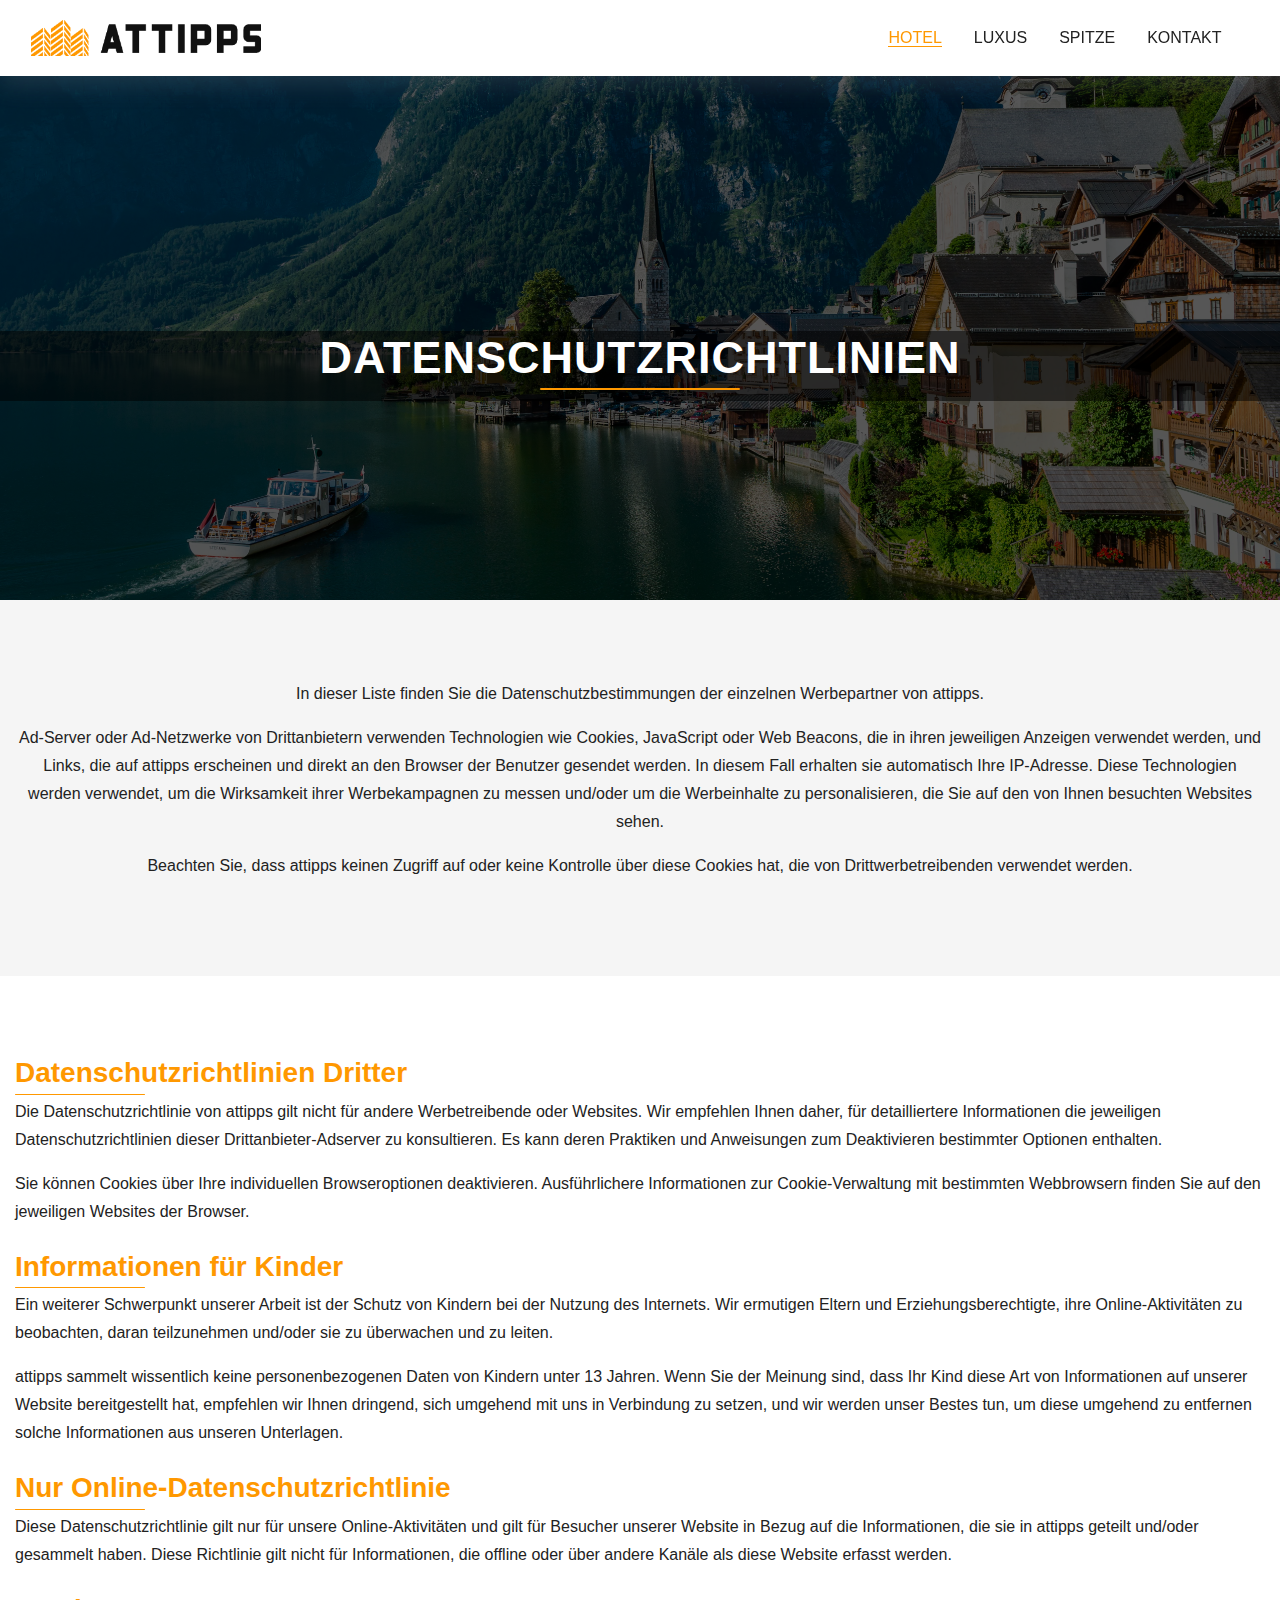
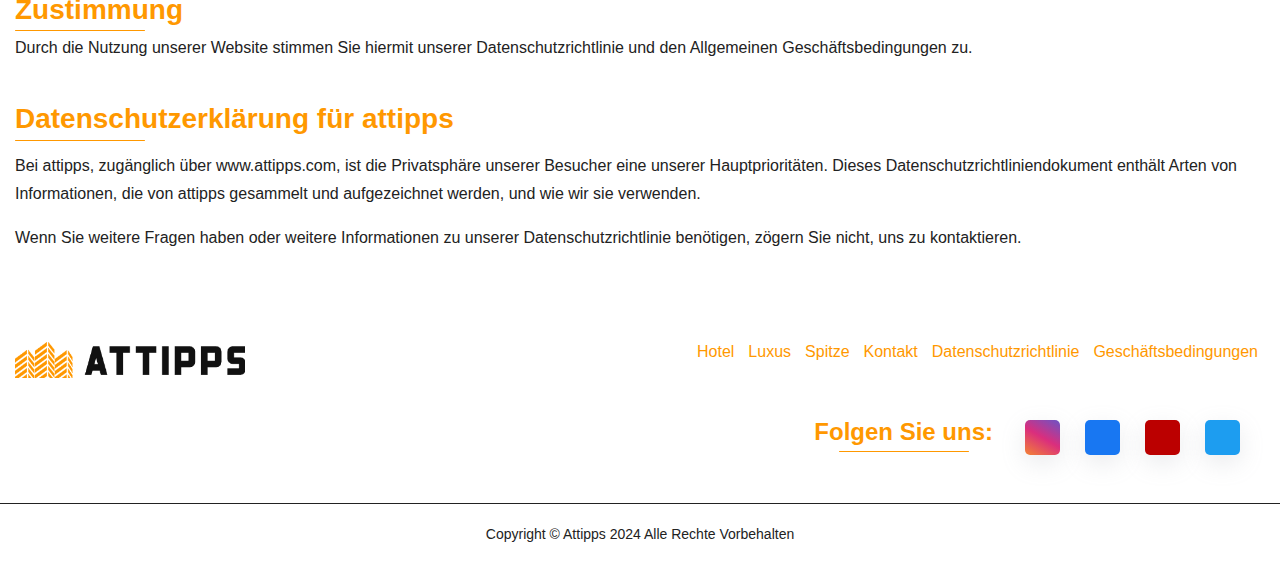
<file: privacy_policy.html>
<!DOCTYPE html>
<html lang="de">
   <head>
      <meta charset="UTF-8">
      <meta name="viewport" content="width=device-width, initial-scale=1.0">
      <title>Datenschutzrichtlinien</title>
      <link rel="icon" href="./assets/images/fav.png" type="image/x-icon">
      <link rel="stylesheet" href="./assets/css/bootstrap.css">
      <link rel="stylesheet" href="./assets/css/style.css">
      <link rel="stylesheet" href="./assets/css/responsive.css">
      <!-- font  -->
      <link rel="stylesheet" href="https://site-assets.fontawesome.com/releases/v6.5.0/css/all.css">
      <link rel="preconnect" href="https://fonts.googleapis.com">
      <link rel="preconnect" href="https://fonts.gstatic.com" crossorigin>
      <link
         href="https://fonts.googleapis.com/css2?family=Cardo:wght@700&family=Cormorant+Garamond:wght@400;500;600;700&family=Lora:wght@400;500&family=Montserrat:wght@400;500;600&family=Palanquin+Dark:wght@500;600;700&family=Playfair+Display:wght@500;600;700&family=Roboto:wght@400;500&display=swap"
         rel="stylesheet">
      <link rel="preconnect" href="https://fonts.googleapis.com">
      <link rel="preconnect" href="https://fonts.gstatic.com" crossorigin>
      <link
         href="https://fonts.googleapis.com/css2?family=Cardo:wght@700&family=Cormorant+Garamond:wght@400;500;600;700&family=Lora:wght@400;500&family=Montserrat:wght@300;400;500&family=Palanquin+Dark:wght@500;600;700&family=Playfair+Display:wght@500;600;700&family=Roboto:wght@400;500&display=swap"
         rel="stylesheet">
   </head>
   <body>
      <!-- header -->
      <header>
         <nav class="nav container">
            <input type="checkbox" id="nav-check">
            <div class="nav-header">
               <div class="nav-title">
                  <a href="./index.html" class="logo"><img src="./assets/images/logon4.png" alt=""
                     class="img-fluid"></a>
               </div>
            </div>
            <div class="nav-btn">
               <label for="nav-check">
               <span></span>
               <span></span>
               <span></span>
               </label>
            </div>
            <ul class="nav-list">
               <li><a href="./index.html" class="active">Hotel</a></li>
               <li><a href="./luxury.html">Luxus</a></li>
               <li><a href="./top.html">Spitze</a></li>
               <li><a href="./contact.html">Kontakt</a></li>
            </ul>
         </nav>
      </header>
      <!-- banner -->
      <div id="banner" class="sub_banner home_page_banner">
         <img src="./assets/images/home_bg_img.webp" alt="sub_banner_img">
         <div class="container">
            <div class="sub_banner_content text-center">
               <h1 class="mb-4 word_br">Datenschutzrichtlinien</h1>
               <!-- <h5 class="text-white">
                  Sélection d'hôtels de premier ordre au Canada
                  </h5> -->
            </div>
         </div>
      </div>
      <div class="after_banner_section section">
         <div class="container">
            <div class="row align-items-center">
               <div class="col-12 text-center">
                  <div class="left_side_ab">
                     <p>In dieser Liste finden Sie die Datenschutzbestimmungen der einzelnen Werbepartner von
                        attipps.
                     </p>
                     <P>Ad-Server oder Ad-Netzwerke von Drittanbietern verwenden Technologien wie Cookies,
                        JavaScript oder Web Beacons, die in ihren jeweiligen Anzeigen verwendet werden, und
                        Links, die auf attipps erscheinen und direkt an den Browser der Benutzer gesendet werden.
                        In diesem Fall erhalten sie automatisch Ihre IP-Adresse. Diese Technologien werden
                        verwendet, um die Wirksamkeit ihrer Werbekampagnen zu messen und/oder um die
                        Werbeinhalte zu personalisieren, die Sie auf den von Ihnen besuchten Websites sehen.
                     </P>
                     <p>Beachten Sie, dass attipps keinen Zugriff auf oder keine Kontrolle über diese Cookies hat,
                        die von Drittwerbetreibenden verwendet werden.
                     </p>
                  </div>
               </div>
            </div>
         </div>
      </div>
      <div class="about_us section">
         <div class="container">
            <!-- <h2 class="text-center mb-5">Persónuverndarstefna</h2> -->
            <div class="row mb-4">
               <div class="col">
                  <h2 class="mb-2 ">Datenschutzrichtlinien Dritter</h2>
                  <p>Die Datenschutzrichtlinie von attipps gilt nicht für andere Werbetreibende oder Websites. Wir
                     empfehlen Ihnen daher, für detailliertere Informationen die jeweiligen Datenschutzrichtlinien
                     dieser Drittanbieter-Adserver zu konsultieren. Es kann deren Praktiken und Anweisungen
                     zum Deaktivieren bestimmter Optionen enthalten.
                  </p>
                  <p>Sie können Cookies über Ihre individuellen Browseroptionen deaktivieren. Ausführlichere
                     Informationen zur Cookie-Verwaltung mit bestimmten Webbrowsern finden Sie auf den
                     jeweiligen Websites der Browser.
                  </p>
                  <h2 class="mt-4 mb-2">Informationen für Kinder</h2>
                  <p>Ein weiterer Schwerpunkt unserer Arbeit ist der Schutz von Kindern bei der Nutzung des
                     Internets. Wir ermutigen Eltern und Erziehungsberechtigte, ihre Online-Aktivitäten zu
                     beobachten, daran teilzunehmen und/oder sie zu überwachen und zu leiten.
                  </p>
                  <p>attipps sammelt wissentlich keine personenbezogenen Daten von Kindern unter 13 Jahren.
                     Wenn Sie der Meinung sind, dass Ihr Kind diese Art von Informationen auf unserer Website
                     bereitgestellt hat, empfehlen wir Ihnen dringend, sich umgehend mit uns in Verbindung zu
                     setzen, und wir werden unser Bestes tun, um diese umgehend zu entfernen solche
                     Informationen aus unseren Unterlagen.
                  </p>
                  <h2 class="mt-4 mb-2">Nur Online-Datenschutzrichtlinie</h2>
                  <p>Diese Datenschutzrichtlinie gilt nur für unsere Online-Aktivitäten und gilt für Besucher
                     unserer Website in Bezug auf die Informationen, die sie in attipps geteilt und/oder
                     gesammelt haben. Diese Richtlinie gilt nicht für Informationen, die offline oder über andere
                     Kanäle als diese Website erfasst werden.
                  </p>
                  <h2 class="mt-4 mb-2">Zustimmung</h2>
                  <p>Durch die Nutzung unserer Website stimmen Sie hiermit unserer Datenschutzrichtlinie und
                     den Allgemeinen Geschäftsbedingungen zu.
                  </p>
               </div>
            </div>
            <div class="row mb-4">
               <div class="col">
                  <h2 class="mb-3">Datenschutzerklärung für attipps</h2>
                  <p>Bei attipps, zugänglich über www.attipps.com, ist die Privatsphäre unserer Besucher eine
                     unserer Hauptprioritäten. Dieses Datenschutzrichtliniendokument enthält Arten von
                     Informationen, die von attipps gesammelt und aufgezeichnet werden, und wie wir sie
                     verwenden.
                  </p>
                  <p>Wenn Sie weitere Fragen haben oder weitere Informationen zu unserer Datenschutzrichtlinie
                     benötigen, zögern Sie nicht, uns zu kontaktieren.
                  </p>
               </div>
            </div>
         </div>
      </div>
      <footer class="py-5">
         <div class="container">
            <div class="top_footer">
               <div class="row align-items-center">
                  <div class="col-12 col-xl-3">
                     <div class="footer_left">
                        <a href="./index.html" class="logo"><img src="./assets/images/logon4.png" alt=""
                           class="img-fluid"></a>
                     </div>
                  </div>
                  <div class="col-12 col-xl-9">
                     <div class="footer_left footer_right_ul">
                        <ul>
                           <li><a href="./index.html">Hotel</a></li>
                           <li><a href="./luxury.html">Luxus</a></li>
                           <li><a href="./top.html">Spitze</a></li>
                           <li><a href="./contact.html">Kontakt</a></li>
                           <li><a href="./privacy_policy.html">Datenschutzrichtlinie</a></li>
                           <li><a href="./terms_and_conditions.html">Geschäftsbedingungen</a></li>
                        </ul>
                     </div>
                  </div>
               </div>
            </div>
            <div class="row">
               <div class="col">
                  <div class="footer_right">
                     <h2 class="mb-0">Folgen Sie uns:</h2>
                     <ul>
                        <li><a href=""><i class="fa-brands fa-instagram"></i></a></li>
                        <li><a href=""><i class="fa-brands fa-facebook-f"></i></a></li>
                        <li><a href=""><i class="fa-brands fa-youtube"></i></a></li>
                        <li><a href=""><i class="fa-brands fa-twitter"></i></a></li>
                     </ul>
                  </div>
               </div>
            </div>
         </div>
      </footer>
      <div class="lower_footer">
         <div class="container">
            <div class="row">
               <div class="col text-center">
                  <p class="py-3 mb-0">Copyright © Attipps 2024 Alle Rechte vorbehalten</p>
               </div>
            </div>
         </div>
      </div>
      <script src="https://code.jquery.com/jquery-3.7.1.min.js"
         integrity="sha256-/JqT3SQfawRcv/BIHPThkBvs0OEvtFFmqPF/lYI/Cxo=" crossorigin="anonymous"></script>
      <script src="./assets/js/bootstrap.bundle.js"></script>
   </body>
</html>
</file>
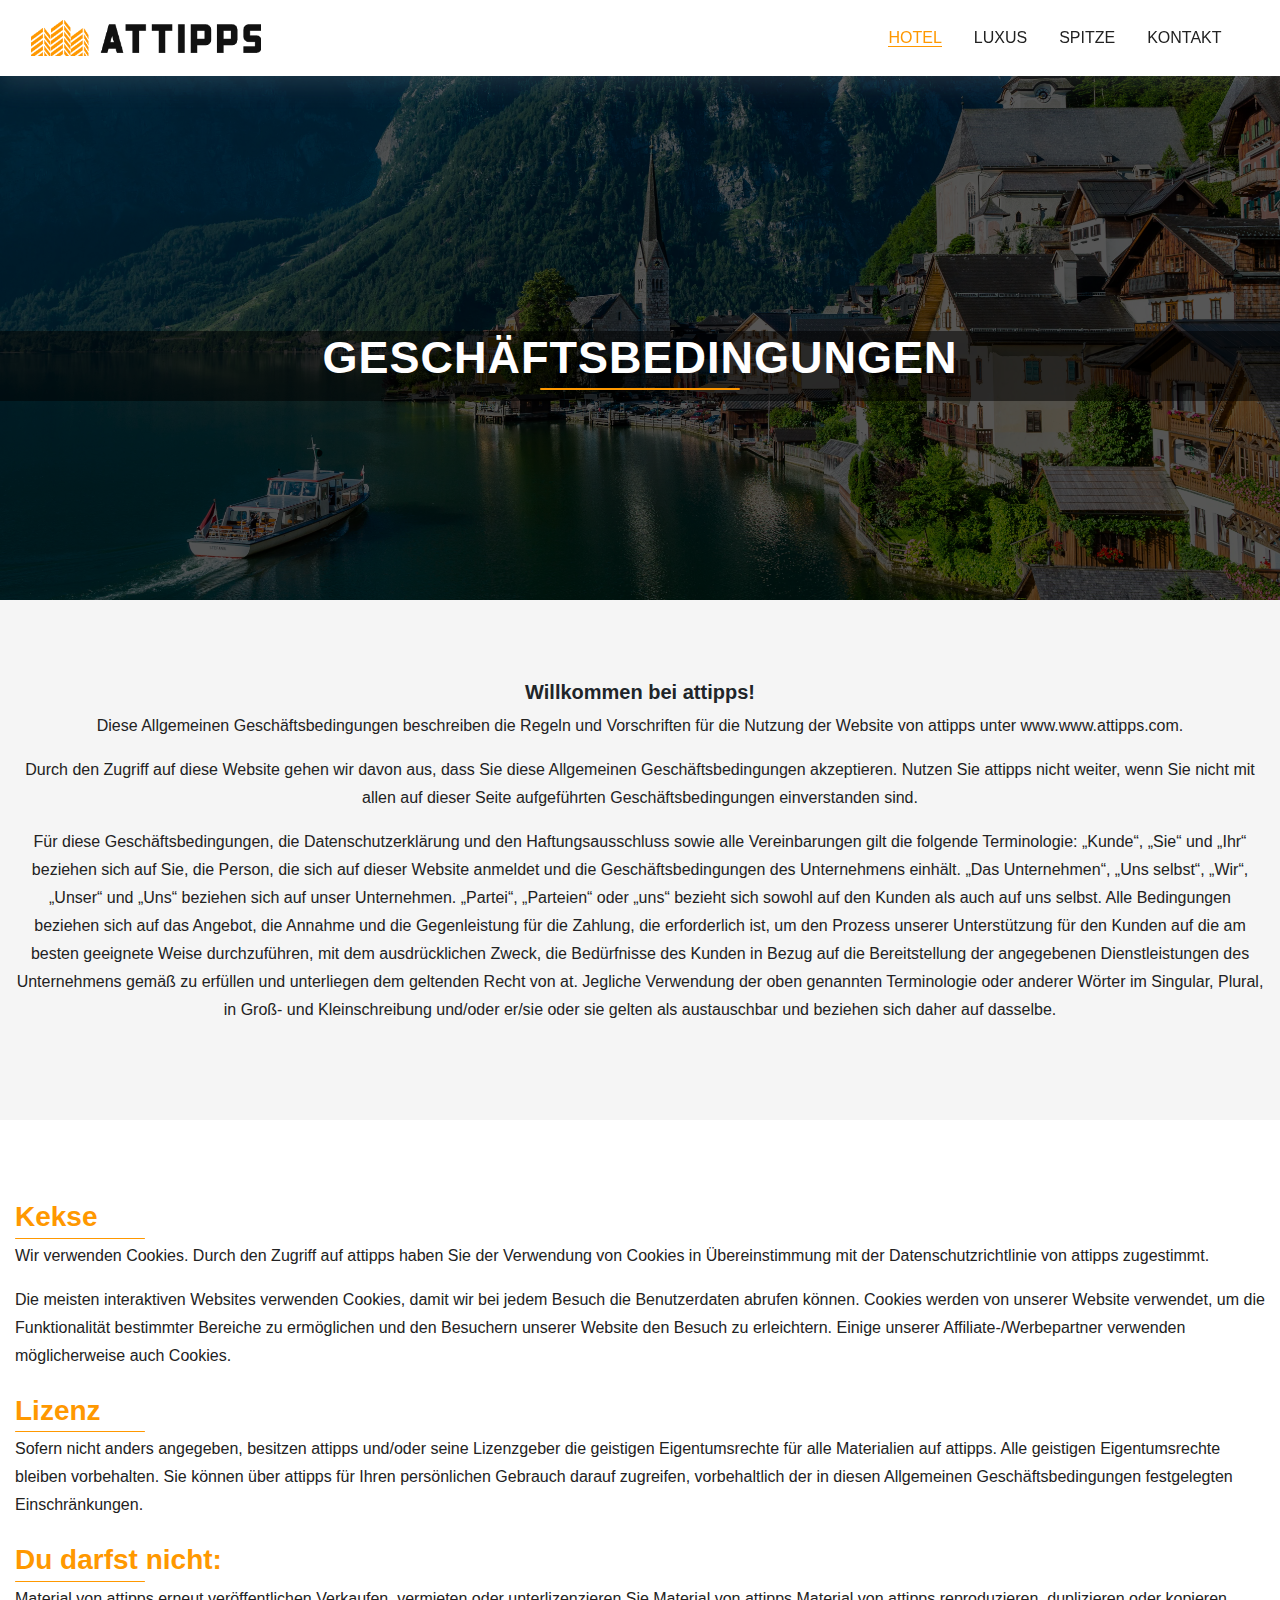
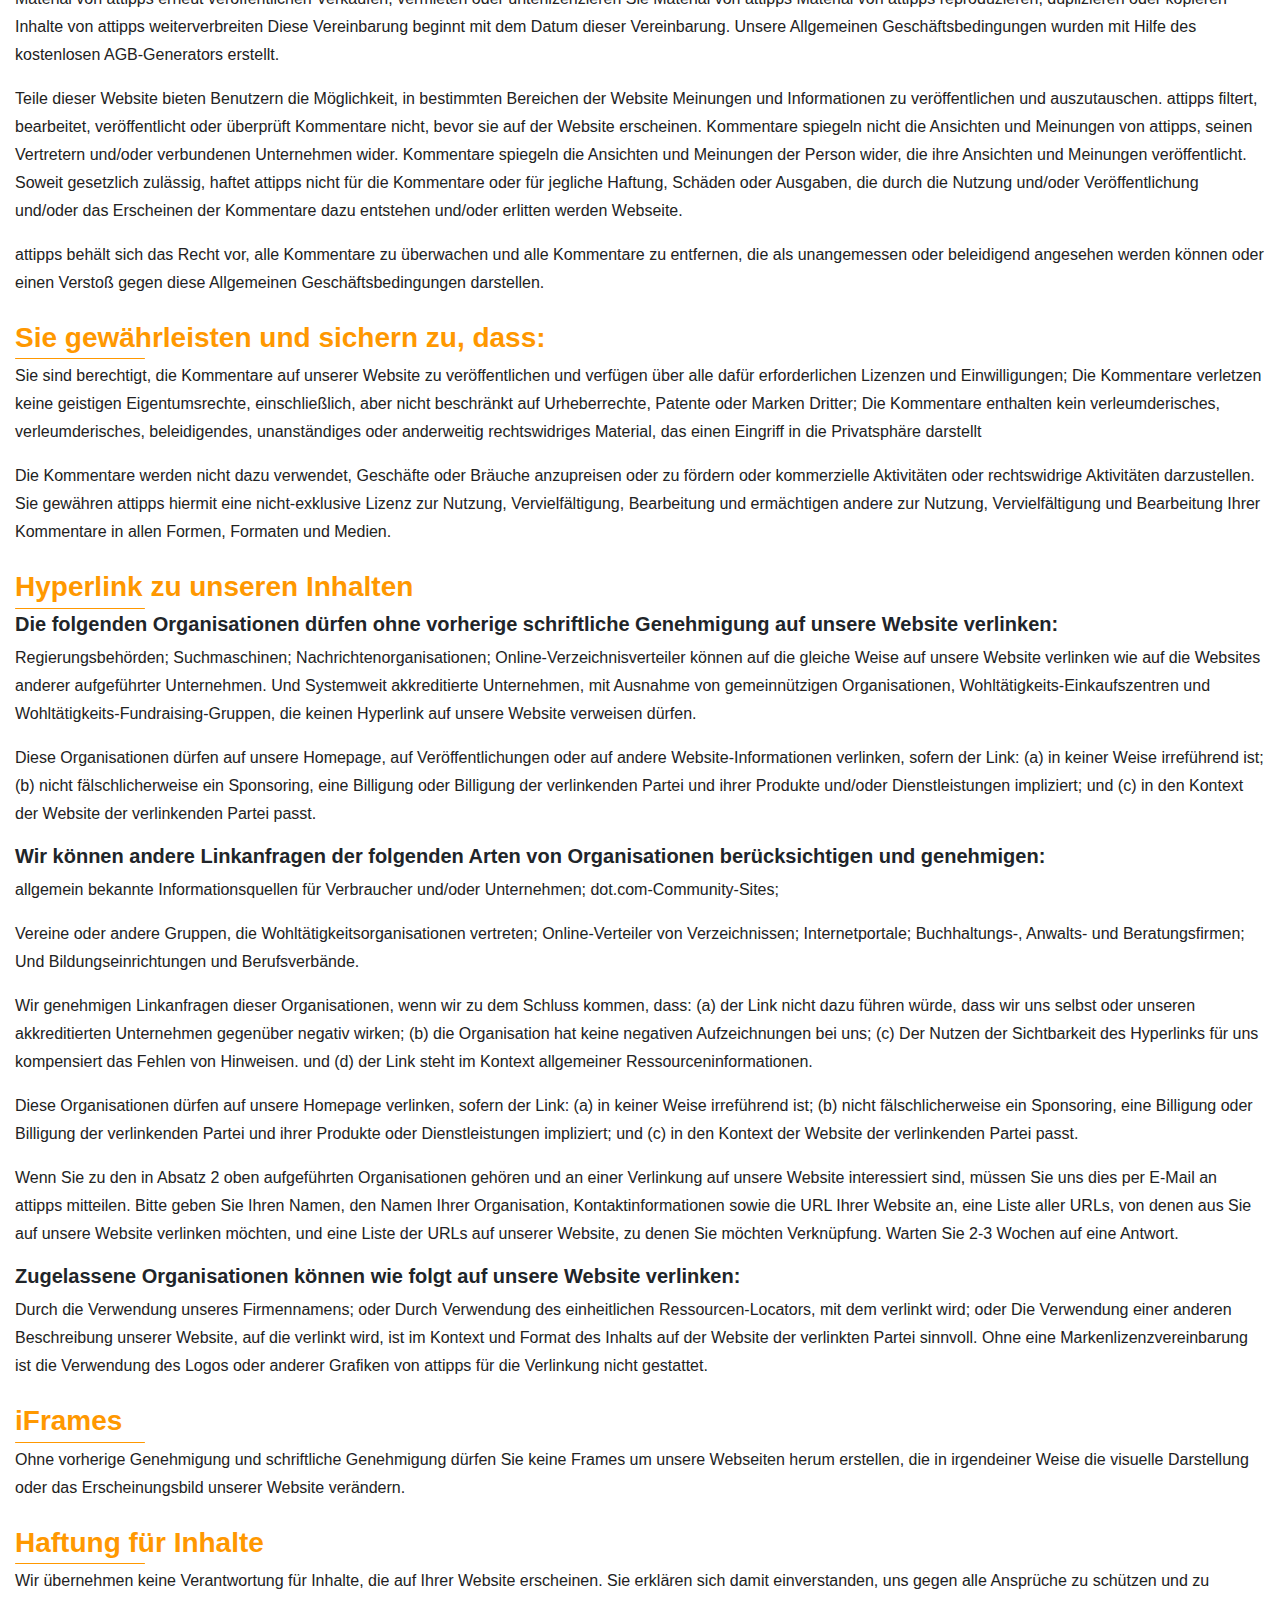
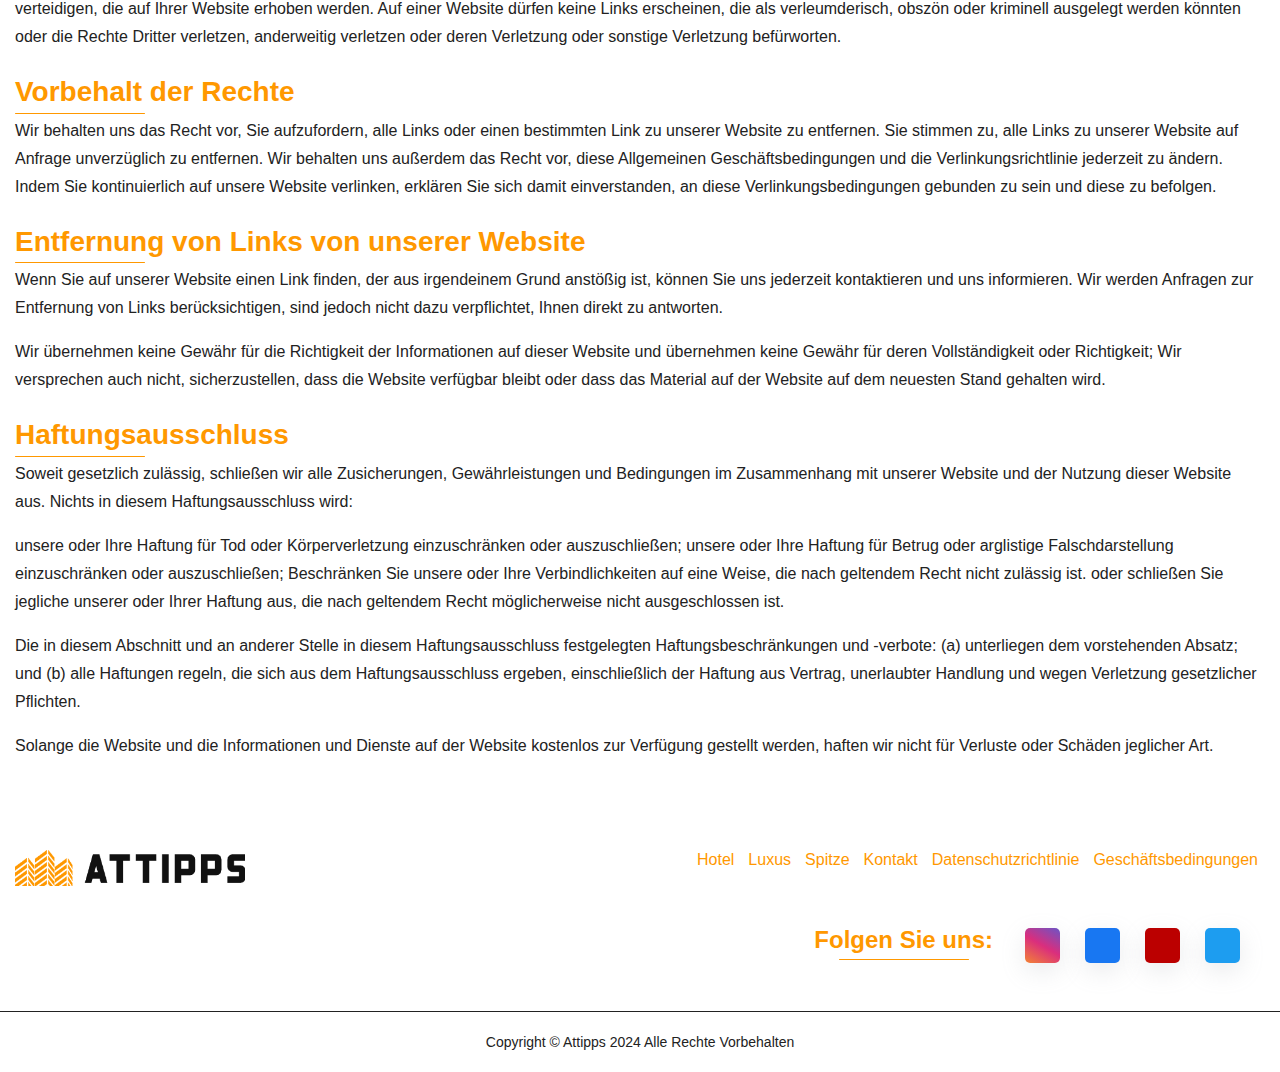
<file: terms_and_conditions.html>
<!DOCTYPE html>
<html lang="de">
   <head>
      <meta charset="UTF-8">
      <meta name="viewport" content="width=device-width, initial-scale=1.0">
      <title>Geschäftsbedingungen</title>
      <link rel="icon" href="./assets/images/fav.png" type="image/x-icon">
      <link rel="stylesheet" href="./assets/css/bootstrap.css">
      <link rel="stylesheet" href="./assets/css/style.css">
      <link rel="stylesheet" href="./assets/css/responsive.css">
      <!-- font  -->
      <link rel="stylesheet" href="https://site-assets.fontawesome.com/releases/v6.5.0/css/all.css">
      <link rel="preconnect" href="https://fonts.googleapis.com">
      <link rel="preconnect" href="https://fonts.gstatic.com" crossorigin>
      <link
         href="https://fonts.googleapis.com/css2?family=Cardo:wght@700&family=Cormorant+Garamond:wght@400;500;600;700&family=Lora:wght@400;500&family=Montserrat:wght@400;500;600&family=Palanquin+Dark:wght@500;600;700&family=Playfair+Display:wght@500;600;700&family=Roboto:wght@400;500&display=swap"
         rel="stylesheet">
      <link rel="preconnect" href="https://fonts.googleapis.com">
      <link rel="preconnect" href="https://fonts.gstatic.com" crossorigin>
      <link
         href="https://fonts.googleapis.com/css2?family=Cardo:wght@700&family=Cormorant+Garamond:wght@400;500;600;700&family=Lora:wght@400;500&family=Montserrat:wght@300;400;500&family=Palanquin+Dark:wght@500;600;700&family=Playfair+Display:wght@500;600;700&family=Roboto:wght@400;500&display=swap"
         rel="stylesheet">
   </head>
   <body>
      <!-- header -->
      <header>
         <nav class="nav container">
            <input type="checkbox" id="nav-check">
            <div class="nav-header">
               <div class="nav-title">
                  <a href="./index.html" class="logo"><img src="./assets/images/logon4.png" alt=""
                     class="img-fluid"></a>
               </div>
            </div>
            <div class="nav-btn">
               <label for="nav-check">
               <span></span>
               <span></span>
               <span></span>
               </label>
            </div>
            <ul class="nav-list">
               <li><a href="./index.html" class="active">Hotel</a></li>
               <li><a href="./luxury.html">Luxus</a></li>
               <li><a href="./top.html">Spitze</a></li>
               <li><a href="./contact.html">Kontakt</a></li>
            </ul>
         </nav>
      </header>
      <!-- banner -->
      <div id="banner" class="sub_banner home_page_banner">
         <img src="./assets/images/home_bg_img.webp" alt="sub_banner_img">
         <div class="container">
            <div class="sub_banner_content text-center">
               <h1 class="mb-4 word_br">Geschäftsbedingungen</h1>
               <!-- <h5 class="text-white">
                  Sélection d'hôtels de premier ordre au Canada
                  </h5> -->
            </div>
         </div>
      </div>
      <div class="after_banner_section section">
         <div class="container">
            <div class="row align-items-center">
               <div class="col-12 text-center">
                  <div class="left_side_ab">
                     <h5>Willkommen bei attipps!</h5>
                     <p class="">Diese Allgemeinen Geschäftsbedingungen beschreiben die Regeln und Vorschriften für die
                        Nutzung der Website von attipps unter www.www.attipps.com.
                     </p>
                     <p>Durch den Zugriff auf diese Website gehen wir davon aus, dass Sie diese Allgemeinen
                        Geschäftsbedingungen akzeptieren. Nutzen Sie attipps nicht weiter, wenn Sie nicht mit allen
                        auf dieser Seite aufgeführten Geschäftsbedingungen einverstanden sind.
                     </p>
                     <P>Für diese Geschäftsbedingungen, die Datenschutzerklärung und den Haftungsausschluss
                        sowie alle Vereinbarungen gilt die folgende Terminologie: „Kunde“, „Sie“ und „Ihr“ beziehen
                        sich auf Sie, die Person, die sich auf dieser Website anmeldet und die
                        Geschäftsbedingungen des Unternehmens einhält. „Das Unternehmen“, „Uns selbst“, „Wir“,
                        „Unser“ und „Uns“ beziehen sich auf unser Unternehmen. „Partei“, „Parteien“ oder „uns“
                        bezieht sich sowohl auf den Kunden als auch auf uns selbst. Alle Bedingungen beziehen
                        sich auf das Angebot, die Annahme und die Gegenleistung für die Zahlung, die erforderlich
                        ist, um den Prozess unserer Unterstützung für den Kunden auf die am besten geeignete
                        Weise durchzuführen, mit dem ausdrücklichen Zweck, die Bedürfnisse des Kunden in Bezug
                        auf die Bereitstellung der angegebenen Dienstleistungen des Unternehmens gemäß zu
                        erfüllen und unterliegen dem geltenden Recht von at. Jegliche Verwendung der oben
                        genannten Terminologie oder anderer Wörter im Singular, Plural, in Groß- und
                        Kleinschreibung und/oder er/sie oder sie gelten als austauschbar und beziehen sich daher
                        auf dasselbe.
                     </P>
                  </div>
               </div>
               <!-- <div class="col-lg-6">
                  <div class="right_side_ab">
                      <img src="./assets/images/hotel5.webp" alt="" class="img-fluid">
                  </div>
                  </div> -->
            </div>
         </div>
      </div>
      <div class="about_us section">
         <div class="container">
            <!-- <h2 class="text-center mb-5">Skilmálar og skilyrði</h2>
               <p><a href="http://ferðaveðmál.com">Velkomin á ferðaveðmál.com!</a></p> -->
            <div class="row mb-4">
               <div class="col">
                  <h2 class="mb-2 ">Kekse</h2>
                  <p>Wir verwenden Cookies. Durch den Zugriff auf attipps haben Sie der Verwendung von
                     Cookies in Übereinstimmung mit der Datenschutzrichtlinie von attipps zugestimmt.
                  </p>
                  <p>Die meisten interaktiven Websites verwenden Cookies, damit wir bei jedem Besuch die
                     Benutzerdaten abrufen können. Cookies werden von unserer Website verwendet, um die
                     Funktionalität bestimmter Bereiche zu ermöglichen und den Besuchern unserer Website den
                     Besuch zu erleichtern. Einige unserer Affiliate-/Werbepartner verwenden möglicherweise
                     auch Cookies.
                  </p>
                  <h2 class="mt-4 mb-2">Lizenz</h2>
                  <p>Sofern nicht anders angegeben, besitzen attipps und/oder seine Lizenzgeber die geistigen
                     Eigentumsrechte für alle Materialien auf attipps. Alle geistigen Eigentumsrechte bleiben
                     vorbehalten. Sie können über attipps für Ihren persönlichen Gebrauch darauf zugreifen,
                     vorbehaltlich der in diesen Allgemeinen Geschäftsbedingungen festgelegten
                     Einschränkungen.
                  </p>
                  <h2 class="mt-4 mb-2">Du darfst nicht:</h2>
                  <p>Material von attipps erneut veröffentlichen
                     Verkaufen, vermieten oder unterlizenzieren Sie Material von attipps
                     Material von attipps reproduzieren, duplizieren oder kopieren
                     Inhalte von attipps weiterverbreiten
                     Diese Vereinbarung beginnt mit dem Datum dieser Vereinbarung. Unsere Allgemeinen
                     Geschäftsbedingungen wurden mit Hilfe des kostenlosen AGB-Generators erstellt.
                  </p>
                  <p>Teile dieser Website bieten Benutzern die Möglichkeit, in bestimmten Bereichen der Website
                     Meinungen und Informationen zu veröffentlichen und auszutauschen. attipps filtert,
                     bearbeitet, veröffentlicht oder überprüft Kommentare nicht, bevor sie auf der Website
                     erscheinen. Kommentare spiegeln nicht die Ansichten und Meinungen von attipps, seinen
                     Vertretern und/oder verbundenen Unternehmen wider. Kommentare spiegeln die Ansichten
                     und Meinungen der Person wider, die ihre Ansichten und Meinungen veröffentlicht. Soweit
                     gesetzlich zulässig, haftet attipps nicht für die Kommentare oder für jegliche Haftung,
                     Schäden oder Ausgaben, die durch die Nutzung und/oder Veröffentlichung und/oder das
                     Erscheinen der Kommentare dazu entstehen und/oder erlitten werden Webseite.
                  </p>
                  <p>attipps behält sich das Recht vor, alle Kommentare zu überwachen und alle Kommentare zu
                     entfernen, die als unangemessen oder beleidigend angesehen werden können oder einen
                     Verstoß gegen diese Allgemeinen Geschäftsbedingungen darstellen.
                  </p>
                  <h2 class="mt-4 mb-2">Sie gewährleisten und sichern zu, dass:</h2>
                  <p>Sie sind berechtigt, die Kommentare auf unserer Website zu veröffentlichen und verfügen
                     über alle dafür erforderlichen Lizenzen und Einwilligungen;
                     Die Kommentare verletzen keine geistigen Eigentumsrechte, einschließlich, aber nicht
                     beschränkt auf Urheberrechte, Patente oder Marken Dritter;
                     Die Kommentare enthalten kein verleumderisches, verleumderisches, beleidigendes,
                     unanständiges oder anderweitig rechtswidriges Material, das einen Eingriff in die
                     Privatsphäre darstellt 
                  </p>
                  <p>Die Kommentare werden nicht dazu verwendet, Geschäfte oder Bräuche anzupreisen oder
                     zu fördern oder kommerzielle Aktivitäten oder rechtswidrige Aktivitäten darzustellen.
                     Sie gewähren attipps hiermit eine nicht-exklusive Lizenz zur Nutzung, Vervielfältigung,
                     Bearbeitung und ermächtigen andere zur Nutzung, Vervielfältigung und Bearbeitung Ihrer
                     Kommentare in allen Formen, Formaten und Medien.
                  </p>
                  <h2 class="mt-4 mb-2">Hyperlink zu unseren Inhalten</h2>
                  <h5>Die folgenden Organisationen dürfen ohne vorherige schriftliche Genehmigung auf unsere
                     Website verlinken:
                  </h5>
                  <p>Regierungsbehörden;
                     Suchmaschinen;
                     Nachrichtenorganisationen;
                     Online-Verzeichnisverteiler können auf die gleiche Weise auf unsere Website verlinken wie
                     auf die Websites anderer aufgeführter Unternehmen. Und
                     Systemweit akkreditierte Unternehmen, mit Ausnahme von gemeinnützigen Organisationen,
                     Wohltätigkeits-Einkaufszentren und Wohltätigkeits-Fundraising-Gruppen, die keinen
                     Hyperlink auf unsere Website verweisen dürfen.
                  </p>
                  <p>Diese Organisationen dürfen auf unsere Homepage, auf Veröffentlichungen oder auf andere
                     Website-Informationen verlinken, sofern der Link: (a) in keiner Weise irreführend ist; (b) nicht
                     fälschlicherweise ein Sponsoring, eine Billigung oder Billigung der verlinkenden Partei und
                     ihrer Produkte und/oder Dienstleistungen impliziert; und (c) in den Kontext der Website der
                     verlinkenden Partei passt.
                  </p>
                  <h5>Wir können andere Linkanfragen der folgenden Arten von Organisationen berücksichtigen
                     und genehmigen:
                  </h5>
                  <p>allgemein bekannte Informationsquellen für Verbraucher und/oder Unternehmen;
                     dot.com-Community-Sites;
                  </p>
                  <p>Vereine oder andere Gruppen, die Wohltätigkeitsorganisationen vertreten;
                     Online-Verteiler von Verzeichnissen;
                     Internetportale;
                     Buchhaltungs-, Anwalts- und Beratungsfirmen; Und
                     Bildungseinrichtungen und Berufsverbände.
                  </p>
                  <p>Wir genehmigen Linkanfragen dieser Organisationen, wenn wir zu dem Schluss kommen,
                     dass: (a) der Link nicht dazu führen würde, dass wir uns selbst oder unseren akkreditierten
                     Unternehmen gegenüber negativ wirken; (b) die Organisation hat keine negativen
                     Aufzeichnungen bei uns; (c) Der Nutzen der Sichtbarkeit des Hyperlinks für uns kompensiert
                     das Fehlen von Hinweisen. und (d) der Link steht im Kontext allgemeiner
                     Ressourceninformationen.
                  </p>
                  <p>Diese Organisationen dürfen auf unsere Homepage verlinken, sofern der Link: (a) in keiner
                     Weise irreführend ist; (b) nicht fälschlicherweise ein Sponsoring, eine Billigung oder Billigung
                     der verlinkenden Partei und ihrer Produkte oder Dienstleistungen impliziert; und (c) in den
                     Kontext der Website der verlinkenden Partei passt.
                  </p>
                  <p>Wenn Sie zu den in Absatz 2 oben aufgeführten Organisationen gehören und an einer
                     Verlinkung auf unsere Website interessiert sind, müssen Sie uns dies per E-Mail an attipps
                     mitteilen. Bitte geben Sie Ihren Namen, den Namen Ihrer Organisation,
                     Kontaktinformationen sowie die URL Ihrer Website an, eine Liste aller URLs, von denen aus
                     Sie auf unsere Website verlinken möchten, und eine Liste der URLs auf unserer Website, zu
                     denen Sie möchten Verknüpfung. Warten Sie 2-3 Wochen auf eine Antwort.
                  </p>
                  <h5>Zugelassene Organisationen können wie folgt auf unsere Website verlinken:</h5>
                  <p>Durch die Verwendung unseres Firmennamens; oder
                     Durch Verwendung des einheitlichen Ressourcen-Locators, mit dem verlinkt wird; oder
                     Die Verwendung einer anderen Beschreibung unserer Website, auf die verlinkt wird, ist im
                     Kontext und Format des Inhalts auf der Website der verlinkten Partei sinnvoll.
                     Ohne eine Markenlizenzvereinbarung ist die Verwendung des Logos oder anderer Grafiken
                     von attipps für die Verlinkung nicht gestattet.
                  </p>
                  <h2 class="mt-4 mb-2">iFrames</h2>
                  <p>Ohne vorherige Genehmigung und schriftliche Genehmigung dürfen Sie keine Frames um
                     unsere Webseiten herum erstellen, die in irgendeiner Weise die visuelle Darstellung oder
                     das Erscheinungsbild unserer Website verändern.
                  </p>
                  <h2 class="mt-4 mb-2">Haftung für Inhalte</h2>
                  <p>Wir übernehmen keine Verantwortung für Inhalte, die auf Ihrer Website erscheinen. Sie
                     erklären sich damit einverstanden, uns gegen alle Ansprüche zu schützen und zu
                     verteidigen, die auf Ihrer Website erhoben werden. Auf einer Website dürfen keine Links
                     erscheinen, die als verleumderisch, obszön oder kriminell ausgelegt werden könnten oder
                     die Rechte Dritter verletzen, anderweitig verletzen oder deren Verletzung oder sonstige
                     Verletzung befürworten.
                  </p>
                  <h2 class="mt-4 mb-2">Vorbehalt der Rechte</h2>
                  <p>Wir behalten uns das Recht vor, Sie aufzufordern, alle Links oder einen bestimmten Link zu
                     unserer Website zu entfernen. Sie stimmen zu, alle Links zu unserer Website auf Anfrage
                     unverzüglich zu entfernen. Wir behalten uns außerdem das Recht vor, diese Allgemeinen
                     Geschäftsbedingungen und die Verlinkungsrichtlinie jederzeit zu ändern. Indem Sie
                     kontinuierlich auf unsere Website verlinken, erklären Sie sich damit einverstanden, an diese
                     Verlinkungsbedingungen gebunden zu sein und diese zu befolgen.
                  </p>
                  <h2 class="mt-4 mb-2">Entfernung von Links von unserer Website</h2>
                  <p>Wenn Sie auf unserer Website einen Link finden, der aus irgendeinem Grund anstößig ist,
                     können Sie uns jederzeit kontaktieren und uns informieren. Wir werden Anfragen zur
                     Entfernung von Links berücksichtigen, sind jedoch nicht dazu verpflichtet, Ihnen direkt zu
                     antworten.
                  </p>
                  <p>Wir übernehmen keine Gewähr für die Richtigkeit der Informationen auf dieser Website und
                     übernehmen keine Gewähr für deren Vollständigkeit oder Richtigkeit; Wir versprechen auch
                     nicht, sicherzustellen, dass die Website verfügbar bleibt oder dass das Material auf der
                     Website auf dem neuesten Stand gehalten wird.
                  </p>
                  <h2 class="mt-4 mb-2">Haftungsausschluss</h2>
                  <p>Soweit gesetzlich zulässig, schließen wir alle Zusicherungen, Gewährleistungen und
                     Bedingungen im Zusammenhang mit unserer Website und der Nutzung dieser Website aus.
                     Nichts in diesem Haftungsausschluss wird:
                  </p>
                  <p>unsere oder Ihre Haftung für Tod oder Körperverletzung einzuschränken oder
                     auszuschließen;
                     unsere oder Ihre Haftung für Betrug oder arglistige Falschdarstellung einzuschränken oder
                     auszuschließen;
                     Beschränken Sie unsere oder Ihre Verbindlichkeiten auf eine Weise, die nach geltendem
                     Recht nicht zulässig ist. oder
                     schließen Sie jegliche unserer oder Ihrer Haftung aus, die nach geltendem Recht
                     möglicherweise nicht ausgeschlossen ist.
                  </p>
                  <p>Die in diesem Abschnitt und an anderer Stelle in diesem Haftungsausschluss festgelegten
                     Haftungsbeschränkungen und -verbote: (a) unterliegen dem vorstehenden Absatz; und (b)
                     alle Haftungen regeln, die sich aus dem Haftungsausschluss ergeben, einschließlich der
                     Haftung aus Vertrag, unerlaubter Handlung und wegen Verletzung gesetzlicher Pflichten.
                  </p>
                  <p>Solange die Website und die Informationen und Dienste auf der Website kostenlos zur
                     Verfügung gestellt werden, haften wir nicht für Verluste oder Schäden jeglicher Art.
                  </p>
               </div>
            </div>
         </div>
      </div>
      <footer class="py-5">
         <div class="container">
            <div class="top_footer">
               <div class="row align-items-center">
                  <div class="col-12 col-xl-3">
                     <div class="footer_left">
                        <a href="./index.html" class="logo"><img src="./assets/images/logon4.png" alt=""
                           class="img-fluid"></a>
                     </div>
                  </div>
                  <div class="col-12 col-xl-9">
                     <div class="footer_left footer_right_ul">
                        <ul>
                           <li><a href="./index.html">Hotel</a></li>
                           <li><a href="./luxury.html">Luxus</a></li>
                           <li><a href="./top.html">Spitze</a></li>
                           <li><a href="./contact.html">Kontakt</a></li>
                           <li><a href="./privacy_policy.html">Datenschutzrichtlinie</a></li>
                           <li><a href="./terms_and_conditions.html">Geschäftsbedingungen</a></li>
                        </ul>
                     </div>
                  </div>
               </div>
            </div>
            <div class="row">
               <div class="col">
                  <div class="footer_right">
                     <h2 class="mb-0">Folgen Sie uns: </h2>
                     <ul>
                        <li><a href=""><i class="fa-brands fa-instagram"></i></a></li>
                        <li><a href=""><i class="fa-brands fa-facebook-f"></i></a></li>
                        <li><a href=""><i class="fa-brands fa-youtube"></i></a></li>
                        <li><a href=""><i class="fa-brands fa-twitter"></i></a></li>
                     </ul>
                  </div>
               </div>
            </div>
         </div>
      </footer>
      <div class="lower_footer">
         <div class="container">
            <div class="row">
               <div class="col text-center">
                  <p class="py-3 mb-0">Copyright © Attipps 2024 Alle Rechte vorbehalten</p>
               </div>
            </div>
         </div>
      </div>
      <script src="https://code.jquery.com/jquery-3.7.1.min.js"
         integrity="sha256-/JqT3SQfawRcv/BIHPThkBvs0OEvtFFmqPF/lYI/Cxo=" crossorigin="anonymous"></script>
      <script src="./assets/js/bootstrap.bundle.js"></script>
   </body>
</html>
</file>
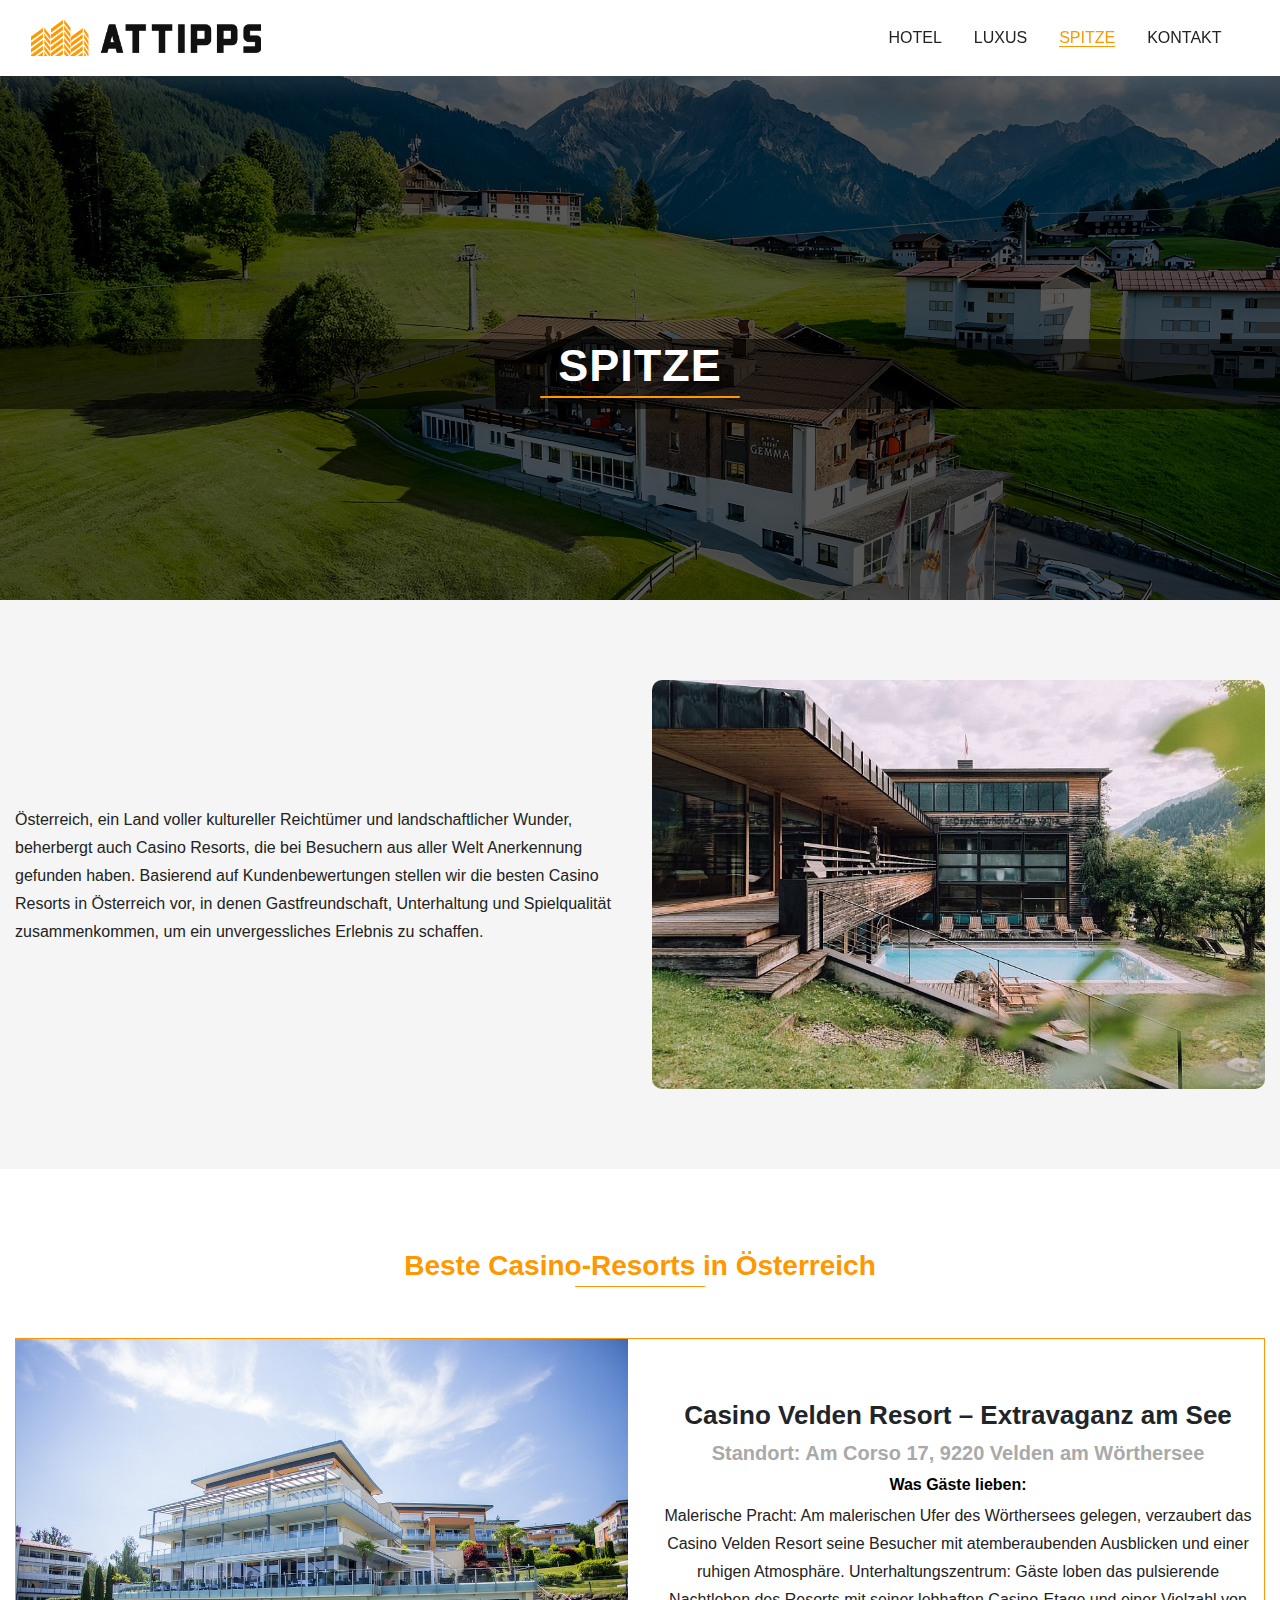
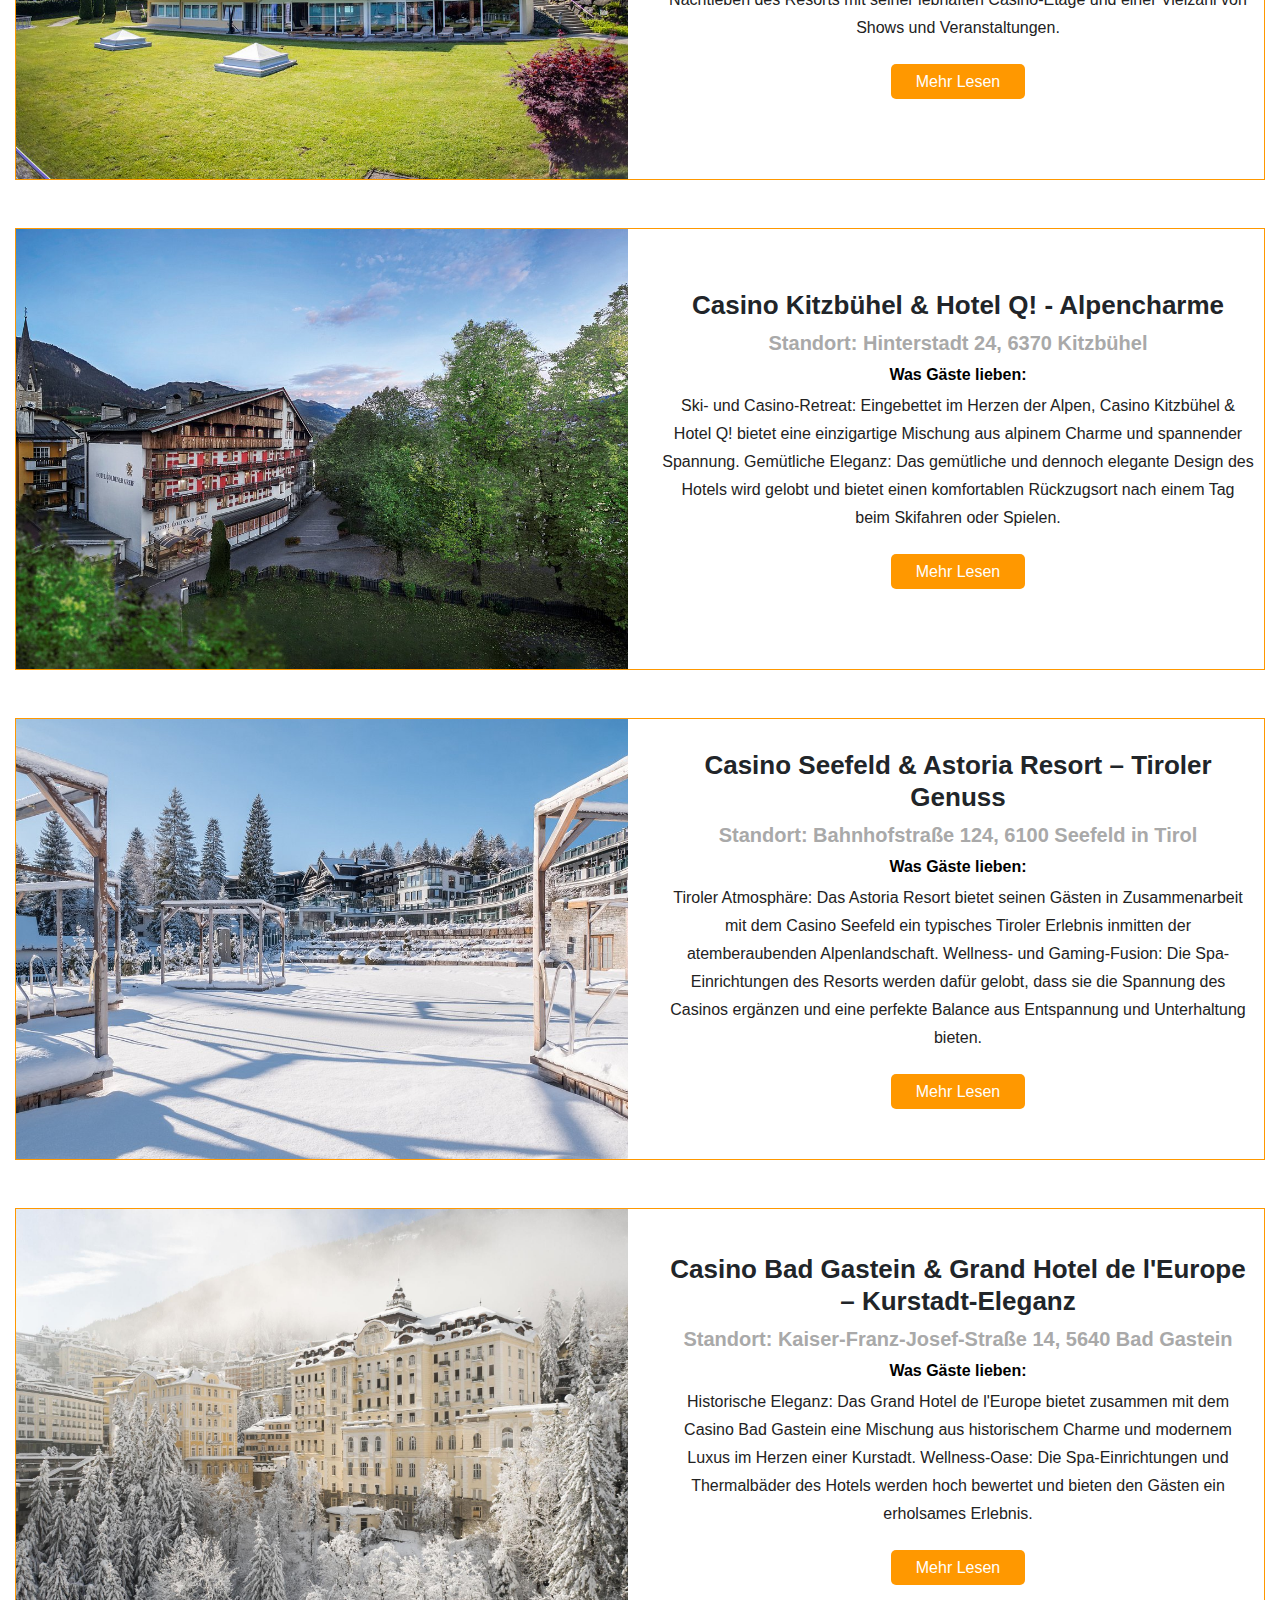
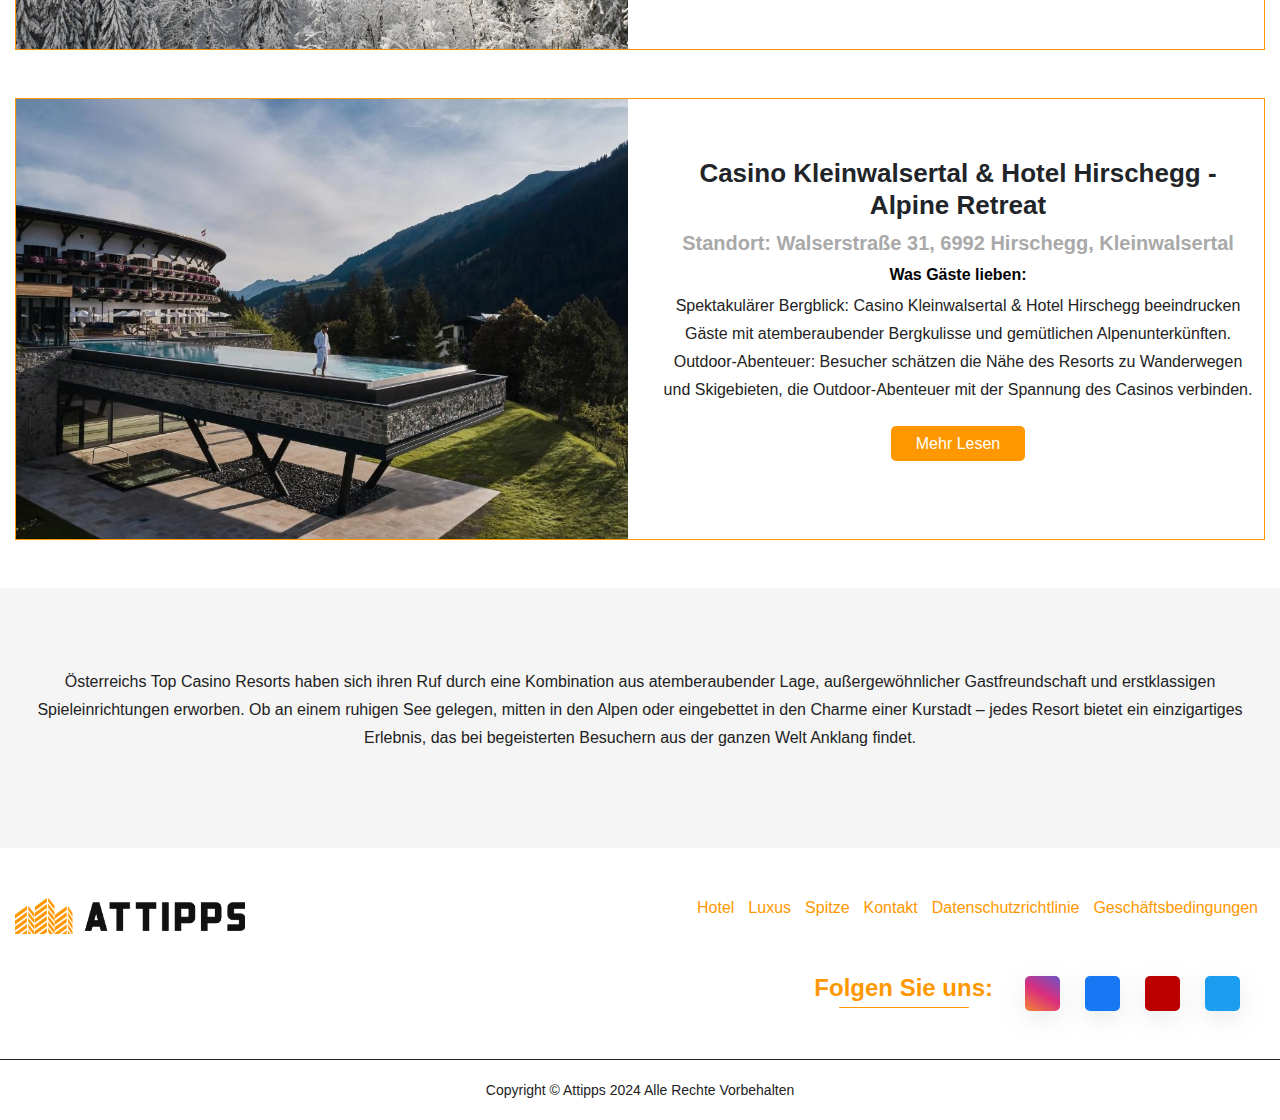
<file: top.html>
<!DOCTYPE html>
<html lang="de">
   <head>
      <meta charset="UTF-8">
      <meta name="viewport" content="width=device-width, initial-scale=1.0">
      <title>Spitze</title>
      <link rel="icon" href="./assets/images/fav.png" type="image/x-icon">
      <link rel="stylesheet" href="./assets/css/bootstrap.css">
      <link rel="stylesheet" href="./assets/css/style.css">
      <link rel="stylesheet" href="./assets/css/responsive.css">
      <!-- font  -->
      <link rel="stylesheet" href="https://site-assets.fontawesome.com/releases/v6.5.0/css/all.css">
      <link rel="preconnect" href="https://fonts.googleapis.com">
      <link rel="preconnect" href="https://fonts.gstatic.com" crossorigin>
      <link
         href="https://fonts.googleapis.com/css2?family=Cardo:wght@700&family=Cormorant+Garamond:wght@400;500;600;700&family=Lora:wght@400;500&family=Montserrat:wght@400;500;600&family=Palanquin+Dark:wght@500;600;700&family=Playfair+Display:wght@500;600;700&family=Roboto:wght@400;500&display=swap"
         rel="stylesheet">
      <link rel="preconnect" href="https://fonts.googleapis.com">
      <link rel="preconnect" href="https://fonts.gstatic.com" crossorigin>
      <link
         href="https://fonts.googleapis.com/css2?family=Cardo:wght@700&family=Cormorant+Garamond:wght@400;500;600;700&family=Lora:wght@400;500&family=Montserrat:wght@300;400;500&family=Palanquin+Dark:wght@500;600;700&family=Playfair+Display:wght@500;600;700&family=Roboto:wght@400;500&display=swap"
         rel="stylesheet">
   </head>
   <body>
      <!-- header -->
      <header>
         <nav class="nav container">
            <input type="checkbox" id="nav-check">
            <div class="nav-header">
               <div class="nav-title">
                  <a href="./index.html" class="logo"><img src="./assets/images/logon4.png" alt=""
                     class="img-fluid"></a>
               </div>
            </div>
            <div class="nav-btn">
               <label for="nav-check">
               <span></span>
               <span></span>
               <span></span>
               </label>
            </div>
            <ul class="nav-list">
               <li><a href="./index.html">Hotel</a></li>
               <li><a href="./luxury.html">Luxus</a></li>
               <li><a href="./top.html" class="active">Spitze</a></li>
               <li><a href="./contact.html">Kontakt</a></li>
            </ul>
         </nav>
      </header>
      <!-- banner -->
      <div id="banner" class="sub_banner home_page_banner">
         <img src="./assets/images/spabg.jpg" alt="sub_banner_img">
         <div class="container">
            <div class="sub_banner_content text-center">
               <h1>Spitze</h1>
               <!-- <h3>Hugbúnaðarhlýindi á Hjálparsamráði<br> Samanburður á Bestu Verðhótelunum í Íslandi</h3> -->
            </div>
         </div>
      </div>
      <div class="after_banner_section section">
         <div class="container">
            <div class="row align-items-center">
               <div class="col-lg-6">
                  <div class="left_side_ab">
                     <p>Österreich, ein Land voller kultureller Reichtümer und landschaftlicher Wunder, beherbergt
                        auch Casino Resorts, die bei Besuchern aus aller Welt Anerkennung gefunden haben.
                        Basierend auf Kundenbewertungen stellen wir die besten Casino Resorts in Österreich vor,
                        in denen Gastfreundschaft, Unterhaltung und Spielqualität zusammenkommen, um ein
                        unvergessliches Erlebnis zu schaffen.
                     </p>
                  </div>
               </div>
               <div class="col-lg-6">
                  <div class="right_side_ab">
                     <img src="./assets/images/spamain.jpg" alt="" class="img-fluid">
                  </div>
               </div>
            </div>
         </div>
      </div>
      <!-- luxury_hotels -->
      <div class="luxury_hotels section">
         <div class="container">
            <div class="row">
               <div class="col text-center mb-5">
                  <h2 class="main_h2_heading">Beste Casino-Resorts<BR> in Österreich</h2>
               </div>
            </div>
            <div class="luxury_hotels_inner mb-5">
               <div class="row justify-content-center align-items-center">
                  <div class="col-lg-6">
                     <div class="luxhotel_card_further">
                        <a href="https://www.casinos.at/casinos/velden" target="_blank">
                        <img src="./assets/images/sp1.jpg" alt="" class="img-fluid">
                        </a>
                     </div>
                  </div>
                  <div class="col-lg-6">
                     <div class="content_card text-center">
                        <h3 class="mb-2">Casino Velden Resort – Extravaganz am See</h3>
                        <h5 class="location_hotel">Standort: Am Corso 17, 9220 Velden am Wörthersee</h5>
                        <h6 class="under_location_line">Was Gäste lieben:</h6>
                        <!-- <h5 class="mb-2"> Þar sem lúxus mætir náttúrunni</h5> -->
                        <p>Malerische Pracht: Am malerischen Ufer des Wörthersees gelegen, verzaubert das Casino
                           Velden Resort seine Besucher mit atemberaubenden Ausblicken und einer ruhigen
                           Atmosphäre.
                           Unterhaltungszentrum: Gäste loben das pulsierende Nachtleben des Resorts mit seiner
                           lebhaften Casino-Etage und einer Vielzahl von Shows und Veranstaltungen.
                        </p>
                        <div class="text-center py-4">
                           <a href="https://www.casinos.at/casinos/velden" class="common_btn"
                              target="_blank">mehr lesen</a>
                        </div>
                     </div>
                  </div>
               </div>
            </div>
            <div class="luxury_hotels_inner mb-5">
               <div class="row justify-content-center align-items-center">
                  <div class="col-lg-6">
                     <div class="luxhotel_card_further">
                        <a href="https://www.casinos.at/casinos/kitzbuehel" target="_blank">
                        <img src="./assets/images/sp2.jpg" alt="" class="img-fluid">
                        </a>
                     </div>
                  </div>
                  <div class="col-lg-6">
                     <div class="content_card text-center">
                        <h3 class="mb-2">Casino Kitzbühel & Hotel Q! - Alpencharme
                        </h3>
                        <h5 class="location_hotel">Standort: Hinterstadt 24, 6370 Kitzbühel</h5>
                        <h6 class="under_location_line">Was Gäste lieben:</h6>
                        <!-- <h5 class="mb-2"> A Haven of Tranquility</h5> -->
                        <p>Ski- und Casino-Retreat: Eingebettet im Herzen der Alpen, Casino Kitzbühel & Hotel Q!
                           bietet eine einzigartige Mischung aus alpinem Charme und spannender Spannung.
                           Gemütliche Eleganz: Das gemütliche und dennoch elegante Design des Hotels wird gelobt
                           und bietet einen komfortablen Rückzugsort nach einem Tag beim Skifahren oder Spielen.
                        </p>
                        <div class="text-center py-4">
                           <a href="https://www.casinos.at/casinos/kitzbuehel" class="common_btn"
                              target="_blank">mehr lesen</a>
                        </div>
                     </div>
                  </div>
               </div>
            </div>
            <div class="luxury_hotels_inner mb-5">
               <div class="row justify-content-center align-items-center">
                  <div class="col-lg-6">
                     <div class="luxhotel_card_further">
                        <a href="https://seefeld.sacher.com/" target="_blank">
                        <img src="./assets/images/sp3.jpg" alt="" class="img-fluid">
                        </a>
                     </div>
                  </div>
                  <div class="col-lg-6">
                     <div class="content_card text-center">
                        <h3 class="mb-2">Casino Seefeld & Astoria Resort – Tiroler Genuss
                        </h3>
                        <h5 class="location_hotel">Standort: Bahnhofstraße 124, 6100 Seefeld in Tirol</h5>
                        <h6 class="under_location_line">Was Gäste lieben:</h6>
                        <!-- <h5 class="mb-2">Timeless Elegance í Reykjavík</h5> -->
                        <p>Tiroler Atmosphäre: Das Astoria Resort bietet seinen Gästen in Zusammenarbeit mit dem
                           Casino Seefeld ein typisches Tiroler Erlebnis inmitten der atemberaubenden
                           Alpenlandschaft.
                           Wellness- und Gaming-Fusion: Die Spa-Einrichtungen des Resorts werden dafür gelobt,
                           dass sie die Spannung des Casinos ergänzen und eine perfekte Balance aus Entspannung
                           und Unterhaltung bieten.
                        </p>
                        <div class="text-center py-4">
                           <a href="https://seefeld.sacher.com/" class="common_btn" target="_blank">mehr lesen</a>
                        </div>
                     </div>
                  </div>
               </div>
            </div>
            <div class="luxury_hotels_inner mb-5">
               <div class="row justify-content-center align-items-center">
                  <div class="col-lg-6">
                     <div class="luxhotel_card_further">
                        <a href="https://europe-gastein.at/de/willkommen/" target="_blank">
                        <img src="./assets/images/sp4.jpg" alt="" class="img-fluid">
                        </a>
                     </div>
                  </div>
                  <div class="col-lg-6">
                     <div class="content_card text-center">
                        <h3 class="mb-2">Casino Bad Gastein & Grand Hotel de l'Europe – Kurstadt-Eleganz
                        </h3>
                        <h5 class="location_hotel">Standort: Kaiser-Franz-Josef-Straße 14, 5640 Bad Gastein</h5>
                        <h6 class="under_location_line">Was Gäste lieben:</h6>
                        <!-- <h5 class="mb-2">Gátt til suðurs</h5> -->
                        <p>Historische Eleganz: Das Grand Hotel de l'Europe bietet zusammen mit dem Casino Bad
                           Gastein eine Mischung aus historischem Charme und modernem Luxus im Herzen einer
                           Kurstadt.
                           Wellness-Oase: Die Spa-Einrichtungen und Thermalbäder des Hotels werden hoch bewertet
                           und bieten den Gästen ein erholsames Erlebnis.
                        </p>
                        <div class="text-center py-4">
                           <a href="https://europe-gastein.at/de/willkommen/" class="common_btn" target="_blank">mehr lesen</a>
                        </div>
                     </div>
                  </div>
               </div>
            </div>
            <div class="luxury_hotels_inner mb-5">
               <div class="row justify-content-center align-items-center">
                  <div class="col-lg-6">
                     <div class="luxhotel_card_further">
                        <a href="https://www.casinos.at/casinos/kleinwalsertal" target="_blank">
                        <img src="./assets/images/sp5.jpg" alt="" class="img-fluid">
                        </a>
                     </div>
                  </div>
                  <div class="col-lg-6">
                     <div class="content_card text-center">
                        <h3 class="mb-2">Casino Kleinwalsertal & Hotel Hirschegg - Alpine Retreat
                        </h3>
                        <h5 class="location_hotel">Standort: Walserstraße 31, 6992 Hirschegg, Kleinwalsertal</h5>
                        <h6 class="under_location_line">Was Gäste lieben:</h6>
                        <!-- <h5 class="mb-2">Stjörnuskoðun í Suðurlandi</h5> -->
                        <p>Spektakulärer Bergblick: Casino Kleinwalsertal & Hotel Hirschegg beeindrucken Gäste mit
                           atemberaubender Bergkulisse und gemütlichen Alpenunterkünften.
                           Outdoor-Abenteuer: Besucher schätzen die Nähe des Resorts zu Wanderwegen und
                           Skigebieten, die Outdoor-Abenteuer mit der Spannung des Casinos verbinden.
                        </p>
                        <div class="text-center py-4">
                           <a href="https://www.casinos.at/casinos/kleinwalsertal" class="common_btn" target="_blank">mehr lesen</a>
                        </div>
                     </div>
                  </div>
               </div>
            </div>
         </div>
      </div>
      <!-- bottom_text_section -->
      <div class="bottom_text_section section">
         <div class="container">
            <div class="row">
               <div class="col text-center">
                  <!-- <h2 class="mb-4">Avis de non-responsabilité concernant les jeux de hasard:</h2> -->
                  <p>Österreichs Top Casino Resorts haben sich ihren Ruf durch eine Kombination aus
                     atemberaubender Lage, außergewöhnlicher Gastfreundschaft und erstklassigen
                     Spieleinrichtungen erworben. Ob an einem ruhigen See gelegen, mitten in den Alpen oder
                     eingebettet in den Charme einer Kurstadt – jedes Resort bietet ein einzigartiges Erlebnis,
                     das bei begeisterten Besuchern aus der ganzen Welt Anklang findet.
                  </p>
               </div>
            </div>
         </div>
      </div>
      <footer class="py-5">
         <div class="container">
            <div class="top_footer">
               <div class="row align-items-center">
                  <div class="col-12 col-xl-3">
                     <div class="footer_left">
                        <a href="./index.html" class="logo"><img src="./assets/images/logon4.png" alt=""
                           class="img-fluid"></a>
                     </div>
                  </div>
                  <div class="col-12 col-xl-9">
                     <div class="footer_left footer_right_ul">
                        <ul>
                           <li><a href="./index.html">Hotel</a></li>
                           <li><a href="./luxury.html">Luxus</a></li>
                           <li><a href="./top.html">Spitze</a></li>
                           <li><a href="./contact.html">Kontakt</a></li>
                           <li><a href="./privacy_policy.html">Datenschutzrichtlinie</a></li>
                           <li><a href="./terms_and_conditions.html">Geschäftsbedingungen</a></li>
                        </ul>
                     </div>
                  </div>
               </div>
            </div>
            <div class="row">
               <div class="col">
                  <div class="footer_right">
                     <h2 class="mb-0">Folgen Sie uns: </h2>
                     <ul>
                        <li><a href=""><i class="fa-brands fa-instagram"></i></a></li>
                        <li><a href=""><i class="fa-brands fa-facebook-f"></i></a></li>
                        <li><a href=""><i class="fa-brands fa-youtube"></i></a></li>
                        <li><a href=""><i class="fa-brands fa-twitter"></i></a></li>
                     </ul>
                  </div>
               </div>
            </div>
         </div>
      </footer>
      <div class="lower_footer">
         <div class="container">
            <div class="row">
               <div class="col text-center">
                  <p class="py-3 mb-0">Copyright © Attipps 2024 Alle Rechte vorbehalten</p>
               </div>
            </div>
         </div>
      </div>
      <script src="https://code.jquery.com/jquery-3.7.1.min.js"
         integrity="sha256-/JqT3SQfawRcv/BIHPThkBvs0OEvtFFmqPF/lYI/Cxo=" crossorigin="anonymous"></script>
      <script src="./assets/js/bootstrap.bundle.js"></script>
   </body>
</html>
</file>
<file: assets/css/style.css>
html,
body,
#banner {
	margin: 0;
	transition: all 0.5s;
}

:root {
	/* #6b2647 */
	/* #d724ff */
	--main-color: #ff9800 ;;
	--bg-light: whitesmoke;
	--font-color: #222222;
}

html,
body {
	overflow-x: hidden !important;
	width: 100% !important;
	font-family: 'Source Sans 3', sans-serif;
}

h1,
h2,
h3,
h4,
h5 {
	font-weight: 600;
	font-family: 'Raleway', sans-serif;
}

h1 {
	font-size: 45px;
	color: #fff;
	text-transform: uppercase;
	color: #fff;
	letter-spacing: 1px;
	position: relative;
}

h1::after {
	position: absolute;
	content: '';
	background-color: var(--main-color);
	width: 200px;
	height: 2px;
	border-radius: 5px;
	bottom: -5px;
	margin: 0 auto;
	left: 0;
	right: 0;
}

h2 {
	font-size: 28px;
	font-weight: 600;
	color: var(--main-color);
	position: relative;
}

h2::after {
	position: absolute;
	content: '';
	background-color: var(--main-color);
	width: 130px;
	height: 1px;
	border-radius: 5px;
	bottom: -5px;
	margin: 0 auto;
	left: 0;
	right: 0;
}


h3 {
	font-size: 26px;
}

p {
	color: var(--font-color);
	line-height: 28px;
}

.page_home_banner img {
	height: 700px !important;
}

.section {
	padding: 80px 0;
}

a.common_btn {
	text-decoration: none;
	padding: 8px 24px;
	color: #fff;
	background: var(--main-color);
	border: 1px solid transparent;
	transition: all 0.5s;
	border-radius: 5px;
	text-transform: capitalize;
}

a.common_btn:hover {
	border: 1px solid var(--main-color);
	color: var(--bg-dark);
	background: transparent;
}


.container {
	width: 100%;
	max-width: 1440px !important;
	padding: 0 15px;
	margin: 0 auto;
}

/* /header/ */


.nav {
	width: 100%;
	display: flex;
	align-items: center;
	text-transform: uppercase;
}

.nav>.nav-header {
	flex: 0.95;
	padding-left: 1rem;
}

.nav>.nav-header>.nav-title {
	font-size: 22px;
}

.nav>.nav-list {
	display: flex;
	gap: 2rem;
	margin-bottom: 0;
}

.nav>.nav-list>li {
	list-style-type: none;
}

.nav>.nav-list>li a {
	text-decoration: none;
	cursor: pointer;
	color: var(--font-color);
	transition: all 0.5s;
}

.active {
	color: var(--main-color) !important;
	border-bottom: 1px solid;
}

.nav>.nav-list>li a:hover {
	color: var(--main-color)
}

.nav>#nav-check {
	display: none;
}

header {
	box-shadow: rgba(149, 157, 165, 0.2) 0px 8px 24px;
	position: fixed;
	width: 100%;
	z-index: 999;
	padding: 20px 0px;
	background-color: #fff;
}

.nav-title a {
	text-decoration: none;
	color: var(--main-color);
}

.nav-title a img {
	max-width: 120px;
}

#banner {
	display: flex;
	flex-direction: column;
	justify-content: center;
	align-items: center;
	text-align: center;
	color: var(--font-color);
}

.sub_banner img {
	width: 100%;
	height: 600px;
	object-fit: cover;
}

.sub_banner {
	position: relative;
}

.sub_banner_content {
	position: absolute;
	top: 50%;
	left: 50%;
	transform: translate(-50%, -50%);
	text-align: center;
	color: var(--font-color);
	margin-top: 70px;
	width: 100%;
}

.sub_banner::before {
	position: absolute;
	content: '';
	background: #000000a8;
	width: 100%;
	height: 100%;
	z-index: 0;
}


a.logo img {
	max-width: 230px;
}

h3 {
	font-size: 26px;
	font-weight: bold;
	margin-bottom: 20px;
	transition: all 0.5s;
}


.why_choose_card {
	text-align: center;
	border: 1px solid;
}

.luxhotel_card {
	margin-bottom: 30px;
	transition: all 0.5s;
	text-align: center;
	box-shadow: rgba(100, 100, 111, 0.2) 0px 7px 29px 0px;
	overflow: hidden;
}

.luxury_hotels_inner {
    border: 1px solid #ff9800;
    /* box-shadow: rgba(149, 157, 165, 0.2) 0px 8px 24px; */
}



/****cookies*****/
.cookie-alert {
	align-items: baseline;
	background: #fff;
	color: var(--main-color);
	left: auto;
	position: fixed;
	width: 100%;
	z-index: 999;
	bottom: 0px;
	display: none;
}

.cookie-alert.show {
	display: block;
	transform: translateY(0%);
	transition-delay: 1000ms;
}

.cookie-alert .card-body {
	display: flex;
	align-items: center;
	flex-wrap: wrap;
	padding: 2rem 3rem;
}

.cookie-content {
	width: 85%;
	padding-right: 10px;
}

.accept-btn {
	width: 15%;
}

.accept-cookies {
	display: block;
	text-align: center;
}

.cookie-content p {
	margin: 0;
	padding-right: 10px;
}

.footer_left ul {
	display: flex;
	padding: 0;
	list-style: none;
	justify-content: end;
}

.footer_left ul li {
	margin: 0px 7px;
}

.footer_left ul li a {
	color: var(--main-color);
	text-decoration: none;
	text-transform: capitalize;
	font-size: 16px;
}

.footer_right ul {
	display: flex;
	padding-top: 10px;
	list-style: none;
	margin-bottom: 0;
}

.footer_right ul li {
	margin-right: 25px;
}

.footer_right ul li a {
	font-size: 20px;
	color: var(--main-color);
}

footer {
	background-color: #fff;
}

.footer_right h2 {
	color: var(--main-color);
	font-size: 24px;
}

.footer_left .logo {
	text-decoration: none;
	font-size: 20px;
	color: var(--main-color);
}

footer .footer_left ul li a {
	transition: all 0.5s;
}

footer .footer_left ul li a:hover {
	color: #222;
}

footer .footer_rightul li a {
	transition: all 0.5s;
}


.lower_footer {
	background: #fff;
	border-top: 1px solid var(--font-color);
}

.lower_footer p {
	color: var(--font-color);
	text-transform: capitalize;
	font-weight: 500;
	font-size: 14px;

}

.footer_right {
	margin-top: 30px;
	display: flex;
	justify-content: end;
	align-items: center;
}

.why_choose_card img {
	max-width: 70px;
	filter: invert(1);
}

.why_choose_card h3 {
	margin-top: 22px;
	margin-bottom: 22px;
	font-size: 20px;
}

.why_choose_card p {
	color: #fff;
}

.why_choose_card {
	color: #fff;
	text-align: start;
	border: unset;
	height: 100%;
	padding: 25px 15px;
	border: 1px solid rgb(255 255 255 / 35%);
	border-radius: 5px;
	box-shadow: rgba(100, 100, 111, 0.2) 0px 7px 29px 0px;
	padding: 25px 20px;
}

.why_choose_card:hover h3 {
	color: var(--main-color);
}

.why_choose {
	background-position: center;
	background-image: url(../images/canada_home_bg.webp);
	background-repeat: no-repeat;
	background-size: cover;
	position: relative;
	z-index: 1;
}

.why_choose::before {
	top: 0;
	position: absolute;
	content: '';
	height: 100%;
	width: 100%;
	background-color: #000000c4;
	z-index: -1;
}

.luxhotel_card img {
	width: 100%;
	height: 350px;
	object-fit: cover;
	transition: all 0.5s;
}
.luxhotel_card img:hover{
	filter: brightness(0.5);
}


.bottom_text_section {
	background-color: var(--bg-light);
}



.luxhotel_card_further img {
	height: 440px;
	width: 100%;
	object-fit: cover;
}

.content_card {
	padding: 20px 10px;
}

.before_banner_section {
	background-color: var(--bg-light);
}

.why_choose_resort p {
	color: #000;
}

.why_choose_resort h3 {
	color: #000;
}

.why_choose_resort img {
	filter: unset;
}

.content_card ul {
	text-align: start;
	display: flex;
	justify-content: space-between;
}

input.form-control.sub_btn {
	width: 200px;
	padding: 10px;
	background-color: var(--main-color);
	color: #ffff;
	border: 1px solid transparent;
	transition: all 0.5s;
}

input.form-control.sub_btn:hover {
	font-weight: 500;
	background-color: #fff;
	color: #000;
	border: 1px solid var(--main-color);
}

.form-control {
	padding: 10px;
	border: unset;
	border-radius: unset;
}



.footer_left a img {
	max-width: 230px;

}

.after_banner_section.section {
	background: whitesmoke;
}

.luxury_hotels_inner img {
	transition: all 0.5s;
	/* padding: 40px; */
}
.luxury_hotels_inner img:hover{
	filter: brightness(0.5);
}

.why_choose.section p {
	color: #fff;
}

.why_choose_card ul {
	padding: 0;
}

.about_us h2::after {
	margin: unset;
}

.about_us a {
	background: yellow;
	color: #222222;
}

.contact_us.section {
	background: whitesmoke;
}
.footer_right ul li a {
    display: flex;
    align-items: center;
    justify-content: center;
	width: 35px;
    height: 35px;
    text-decoration: none;
    border-radius: 5px;
    box-shadow: rgba(149, 157, 165, 0.2) 0px 8px 24px;
	color: #fff;
}
.footer_right ul li:first-child a{
    background: linear-gradient(30deg,#f38334,#da2e7d 50%,#6b54c6);
}
.footer_right ul li:nth-child(2) a{
    background-color: #1877f2;
}
.footer_right ul li:nth-child(3) a{
    background-color: #b00;
}
.footer_right ul li:nth-child(4) a{
background-color: #1d9df0;
}
h1::before {
    position: absolute;
    content: '';
    background-color: #00000082;
    width: 100%;
    height: 70px;
    margin: 0 auto;
    left: 0;
    right: 0;
    z-index: -1;
    border-radius: 0px;
}
.right_side_ab img {
    border-radius: 10px;
}
h5.location_hotel {
    color: darkgrey;
    margin: 10px 0;
}
.luxury_hotels.section {
    padding-bottom: 0;
}
.about_us.section {
    padding-bottom: 0;
}
.content_card h6 {
    font-weight: 600;
    color: #000;
}
.content_card p {
    margin-bottom: 4px;
}
.main_h2_heading br {
    display: none;
}
</file>
<file: assets/css/responsive.css>
@media screen and (max-width:1199px) {
	.top_footer {
		text-align: center;
	}

	.footer_right {
		margin-top: 0px;
		display: flex;
		justify-content: center;
	}

	.footer_right_ul ul {
		margin-top: 20px;
		justify-content: center;
	}
}


@media screen and (max-width:1024px) {
	.cookie-content {
		width: 100%;
		padding-right: 10px;
		text-align: center;
	}

	.accept-btn {
		width: 100%;
		margin-top: 20px;
		text-align: center;
	}

	.cookie-content p {
		font-size: 14px;
	}

	.cookie-alert .card-body {
		padding: 20px 10px;
	}

	.accept-btn a {
		max-width: 150px;
		width: 100%;
		margin: auto !important;
	}
}

@media (max-width: 991px) {
	.nav {
		padding: 1rem;
	}

	.nav>.nav-btn {
		display: inline-block;
		position: absolute;
		right: 15px;
		top: 10px;
		padding-top: 0.2rem;
		z-index: 2;
	}

	.nav>.nav-btn>label {
		display: inline-block;
		width: 50px;
		height: 50px;
		padding: 13px;
		filter: invert(1);
	}

	.nav>.nav-btn>label>span {
	display: block;
    width: 30px;
    height: 10px;
	border-top: 2px solid #ff9800;
    filter: invert(1);
	}

	.nav>.nav-list {
		position: absolute;
		display: flex;
		flex-direction: column;
		gap: 1rem;
		width: 100%;
		background-color: #000;
		color: #fff;
		height: 0;
		transition: all 0.3s ease-in;
		top: 0px;
		left: 0;
		overflow: hidden;
		padding-left: 20px;
	}

	.nav>.nav-list>li {
		width: 100%;
		margin-top: 1.5rem;
	}

	.nav>#nav-check:checked~.nav-list {
		height: 300px;
	}

	.nav>.nav-header {
		padding-left: 0;
	}

	.nav>.nav-list>li a {
		color: var(--bg-dark);
	}

	header {
		padding: 0px 0px;
	}


	.top_footer {
		text-align: center;
	}

	.footer_left ul {
		display: block;
	}

	.footer_left ul li {
		margin-bottom: 20px;
		margin-right: 0;
	}
	.luxhotel_card_further img {
		height:auto;
	}
	h1::before {
		position:unset;
		display: none;

	}
}

@media (max-width: 767px) {

	a.logo img {
		max-width: 160px;
	}
	.footer_left a img {
		max-width: 160px;
	}

	.nav-title a svg {
		width: 190px;
	}

	h1 {
		font-size: 35px;
	}

	h2 {
		font-size: 26px;
	}

	h3 {
		font-size: 22px;
	}
	.sub_banner_content {
		padding: 0px 16px;
	}
	.content_card ul {
		display: block;;
	}
	.sub_banner::before {
		background: #000000b8;
	}


}

@media (max-width: 575px) {

	.footer_right {
		display: block;
		text-align: center;
	}

	.footer_right ul {
		margin-bottom: 0;
		justify-content: center;
		margin-top: 20px;
	}
	.luxury_hotels_inner img{
		padding: 10px;
		}
		h1.word_br{
			word-break: break-all;
		}
		.main_h2_heading br {
			display: block!important;
		}
		
}
</file>
